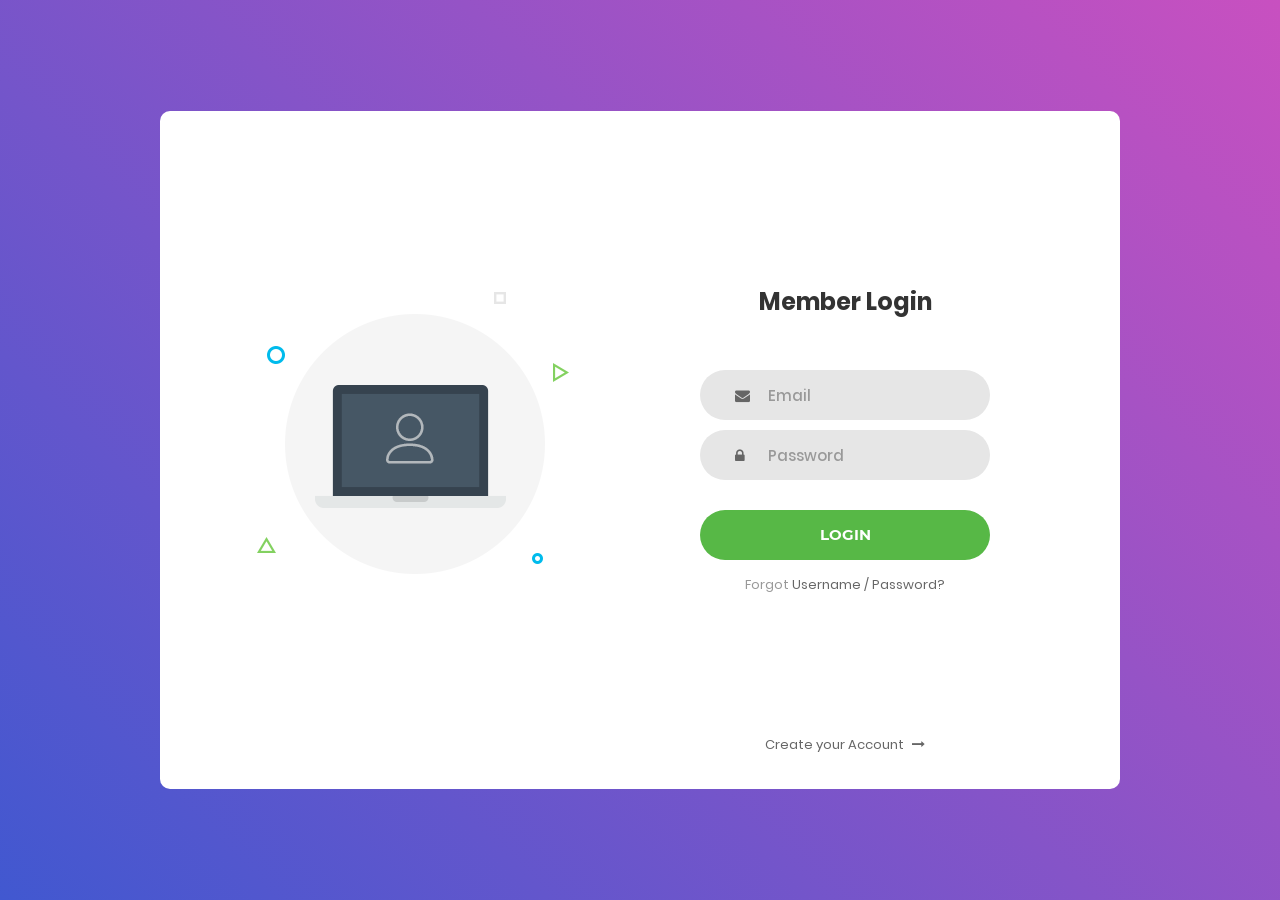
<file: Login_v1/index.html>
<!DOCTYPE html>
<html lang="en">
<head>
	<title>Login V1</title>
	<meta charset="UTF-8">
	<meta name="viewport" content="width=device-width, initial-scale=1">
<!--===============================================================================================-->	
	<link rel="icon" type="image/png" href="images/icons/favicon.ico"/>
<!--===============================================================================================-->
	<link rel="stylesheet" type="text/css" href="vendor/bootstrap/css/bootstrap.min.css">
<!--===============================================================================================-->
	<link rel="stylesheet" type="text/css" href="fonts/font-awesome-4.7.0/css/font-awesome.min.css">
<!--===============================================================================================-->
	<link rel="stylesheet" type="text/css" href="vendor/animate/animate.css">
<!--===============================================================================================-->	
	<link rel="stylesheet" type="text/css" href="vendor/css-hamburgers/hamburgers.min.css">
<!--===============================================================================================-->
	<link rel="stylesheet" type="text/css" href="vendor/select2/select2.min.css">
<!--===============================================================================================-->
	<link rel="stylesheet" type="text/css" href="css/util.css">
	<link rel="stylesheet" type="text/css" href="css/main.css">
<!--===============================================================================================-->
</head>
<body>
	
	<div class="limiter">
		<div class="container-login100">
			<div class="wrap-login100">
				<div class="login100-pic js-tilt" data-tilt>
					<img src="images/img-01.png" alt="IMG">
				</div>

				<form class="login100-form validate-form">
					<span class="login100-form-title">
						Member Login
					</span>

					<div class="wrap-input100 validate-input" data-validate = "Valid email is required: ex@abc.xyz">
						<input class="input100" type="text" name="email" placeholder="Email">
						<span class="focus-input100"></span>
						<span class="symbol-input100">
							<i class="fa fa-envelope" aria-hidden="true"></i>
						</span>
					</div>

					<div class="wrap-input100 validate-input" data-validate = "Password is required">
						<input class="input100" type="password" name="pass" placeholder="Password">
						<span class="focus-input100"></span>
						<span class="symbol-input100">
							<i class="fa fa-lock" aria-hidden="true"></i>
						</span>
					</div>
					
					<div class="container-login100-form-btn">
						<button class="login100-form-btn">
							Login
						</button>
					</div>

					<div class="text-center p-t-12">
						<span class="txt1">
							Forgot
						</span>
						<a class="txt2" href="#">
							Username / Password?
						</a>
					</div>

					<div class="text-center p-t-136">
						<a class="txt2" href="#">
							Create your Account
							<i class="fa fa-long-arrow-right m-l-5" aria-hidden="true"></i>
						</a>
					</div>
				</form>
			</div>
		</div>
	</div>
	
	

	
<!--===============================================================================================-->	
	<script src="vendor/jquery/jquery-3.2.1.min.js"></script>
<!--===============================================================================================-->
	<script src="vendor/bootstrap/js/popper.js"></script>
	<script src="vendor/bootstrap/js/bootstrap.min.js"></script>
<!--===============================================================================================-->
	<script src="vendor/select2/select2.min.js"></script>
<!--===============================================================================================-->
	<script src="vendor/tilt/tilt.jquery.min.js"></script>
	<script >
		$('.js-tilt').tilt({
			scale: 1.1
		})
	</script>
<!--===============================================================================================-->
	<script src="js/main.js"></script>

</body>
</html>
</file>
<file: Login_v1/css/util.css>
/*[ FONT SIZE ]
///////////////////////////////////////////////////////////
*/
.fs-1 {font-size: 1px;}
.fs-2 {font-size: 2px;}
.fs-3 {font-size: 3px;}
.fs-4 {font-size: 4px;}
.fs-5 {font-size: 5px;}
.fs-6 {font-size: 6px;}
.fs-7 {font-size: 7px;}
.fs-8 {font-size: 8px;}
.fs-9 {font-size: 9px;}
.fs-10 {font-size: 10px;}
.fs-11 {font-size: 11px;}
.fs-12 {font-size: 12px;}
.fs-13 {font-size: 13px;}
.fs-14 {font-size: 14px;}
.fs-15 {font-size: 15px;}
.fs-16 {font-size: 16px;}
.fs-17 {font-size: 17px;}
.fs-18 {font-size: 18px;}
.fs-19 {font-size: 19px;}
.fs-20 {font-size: 20px;}
.fs-21 {font-size: 21px;}
.fs-22 {font-size: 22px;}
.fs-23 {font-size: 23px;}
.fs-24 {font-size: 24px;}
.fs-25 {font-size: 25px;}
.fs-26 {font-size: 26px;}
.fs-27 {font-size: 27px;}
.fs-28 {font-size: 28px;}
.fs-29 {font-size: 29px;}
.fs-30 {font-size: 30px;}
.fs-31 {font-size: 31px;}
.fs-32 {font-size: 32px;}
.fs-33 {font-size: 33px;}
.fs-34 {font-size: 34px;}
.fs-35 {font-size: 35px;}
.fs-36 {font-size: 36px;}
.fs-37 {font-size: 37px;}
.fs-38 {font-size: 38px;}
.fs-39 {font-size: 39px;}
.fs-40 {font-size: 40px;}
.fs-41 {font-size: 41px;}
.fs-42 {font-size: 42px;}
.fs-43 {font-size: 43px;}
.fs-44 {font-size: 44px;}
.fs-45 {font-size: 45px;}
.fs-46 {font-size: 46px;}
.fs-47 {font-size: 47px;}
.fs-48 {font-size: 48px;}
.fs-49 {font-size: 49px;}
.fs-50 {font-size: 50px;}
.fs-51 {font-size: 51px;}
.fs-52 {font-size: 52px;}
.fs-53 {font-size: 53px;}
.fs-54 {font-size: 54px;}
.fs-55 {font-size: 55px;}
.fs-56 {font-size: 56px;}
.fs-57 {font-size: 57px;}
.fs-58 {font-size: 58px;}
.fs-59 {font-size: 59px;}
.fs-60 {font-size: 60px;}
.fs-61 {font-size: 61px;}
.fs-62 {font-size: 62px;}
.fs-63 {font-size: 63px;}
.fs-64 {font-size: 64px;}
.fs-65 {font-size: 65px;}
.fs-66 {font-size: 66px;}
.fs-67 {font-size: 67px;}
.fs-68 {font-size: 68px;}
.fs-69 {font-size: 69px;}
.fs-70 {font-size: 70px;}
.fs-71 {font-size: 71px;}
.fs-72 {font-size: 72px;}
.fs-73 {font-size: 73px;}
.fs-74 {font-size: 74px;}
.fs-75 {font-size: 75px;}
.fs-76 {font-size: 76px;}
.fs-77 {font-size: 77px;}
.fs-78 {font-size: 78px;}
.fs-79 {font-size: 79px;}
.fs-80 {font-size: 80px;}
.fs-81 {font-size: 81px;}
.fs-82 {font-size: 82px;}
.fs-83 {font-size: 83px;}
.fs-84 {font-size: 84px;}
.fs-85 {font-size: 85px;}
.fs-86 {font-size: 86px;}
.fs-87 {font-size: 87px;}
.fs-88 {font-size: 88px;}
.fs-89 {font-size: 89px;}
.fs-90 {font-size: 90px;}
.fs-91 {font-size: 91px;}
.fs-92 {font-size: 92px;}
.fs-93 {font-size: 93px;}
.fs-94 {font-size: 94px;}
.fs-95 {font-size: 95px;}
.fs-96 {font-size: 96px;}
.fs-97 {font-size: 97px;}
.fs-98 {font-size: 98px;}
.fs-99 {font-size: 99px;}
.fs-100 {font-size: 100px;}
.fs-101 {font-size: 101px;}
.fs-102 {font-size: 102px;}
.fs-103 {font-size: 103px;}
.fs-104 {font-size: 104px;}
.fs-105 {font-size: 105px;}
.fs-106 {font-size: 106px;}
.fs-107 {font-size: 107px;}
.fs-108 {font-size: 108px;}
.fs-109 {font-size: 109px;}
.fs-110 {font-size: 110px;}
.fs-111 {font-size: 111px;}
.fs-112 {font-size: 112px;}
.fs-113 {font-size: 113px;}
.fs-114 {font-size: 114px;}
.fs-115 {font-size: 115px;}
.fs-116 {font-size: 116px;}
.fs-117 {font-size: 117px;}
.fs-118 {font-size: 118px;}
.fs-119 {font-size: 119px;}
.fs-120 {font-size: 120px;}
.fs-121 {font-size: 121px;}
.fs-122 {font-size: 122px;}
.fs-123 {font-size: 123px;}
.fs-124 {font-size: 124px;}
.fs-125 {font-size: 125px;}
.fs-126 {font-size: 126px;}
.fs-127 {font-size: 127px;}
.fs-128 {font-size: 128px;}
.fs-129 {font-size: 129px;}
.fs-130 {font-size: 130px;}
.fs-131 {font-size: 131px;}
.fs-132 {font-size: 132px;}
.fs-133 {font-size: 133px;}
.fs-134 {font-size: 134px;}
.fs-135 {font-size: 135px;}
.fs-136 {font-size: 136px;}
.fs-137 {font-size: 137px;}
.fs-138 {font-size: 138px;}
.fs-139 {font-size: 139px;}
.fs-140 {font-size: 140px;}
.fs-141 {font-size: 141px;}
.fs-142 {font-size: 142px;}
.fs-143 {font-size: 143px;}
.fs-144 {font-size: 144px;}
.fs-145 {font-size: 145px;}
.fs-146 {font-size: 146px;}
.fs-147 {font-size: 147px;}
.fs-148 {font-size: 148px;}
.fs-149 {font-size: 149px;}
.fs-150 {font-size: 150px;}
.fs-151 {font-size: 151px;}
.fs-152 {font-size: 152px;}
.fs-153 {font-size: 153px;}
.fs-154 {font-size: 154px;}
.fs-155 {font-size: 155px;}
.fs-156 {font-size: 156px;}
.fs-157 {font-size: 157px;}
.fs-158 {font-size: 158px;}
.fs-159 {font-size: 159px;}
.fs-160 {font-size: 160px;}
.fs-161 {font-size: 161px;}
.fs-162 {font-size: 162px;}
.fs-163 {font-size: 163px;}
.fs-164 {font-size: 164px;}
.fs-165 {font-size: 165px;}
.fs-166 {font-size: 166px;}
.fs-167 {font-size: 167px;}
.fs-168 {font-size: 168px;}
.fs-169 {font-size: 169px;}
.fs-170 {font-size: 170px;}
.fs-171 {font-size: 171px;}
.fs-172 {font-size: 172px;}
.fs-173 {font-size: 173px;}
.fs-174 {font-size: 174px;}
.fs-175 {font-size: 175px;}
.fs-176 {font-size: 176px;}
.fs-177 {font-size: 177px;}
.fs-178 {font-size: 178px;}
.fs-179 {font-size: 179px;}
.fs-180 {font-size: 180px;}
.fs-181 {font-size: 181px;}
.fs-182 {font-size: 182px;}
.fs-183 {font-size: 183px;}
.fs-184 {font-size: 184px;}
.fs-185 {font-size: 185px;}
.fs-186 {font-size: 186px;}
.fs-187 {font-size: 187px;}
.fs-188 {font-size: 188px;}
.fs-189 {font-size: 189px;}
.fs-190 {font-size: 190px;}
.fs-191 {font-size: 191px;}
.fs-192 {font-size: 192px;}
.fs-193 {font-size: 193px;}
.fs-194 {font-size: 194px;}
.fs-195 {font-size: 195px;}
.fs-196 {font-size: 196px;}
.fs-197 {font-size: 197px;}
.fs-198 {font-size: 198px;}
.fs-199 {font-size: 199px;}
.fs-200 {font-size: 200px;}

/*[ PADDING ]
///////////////////////////////////////////////////////////
*/
.p-t-0 {padding-top: 0px;}
.p-t-1 {padding-top: 1px;}
.p-t-2 {padding-top: 2px;}
.p-t-3 {padding-top: 3px;}
.p-t-4 {padding-top: 4px;}
.p-t-5 {padding-top: 5px;}
.p-t-6 {padding-top: 6px;}
.p-t-7 {padding-top: 7px;}
.p-t-8 {padding-top: 8px;}
.p-t-9 {padding-top: 9px;}
.p-t-10 {padding-top: 10px;}
.p-t-11 {padding-top: 11px;}
.p-t-12 {padding-top: 12px;}
.p-t-13 {padding-top: 13px;}
.p-t-14 {padding-top: 14px;}
.p-t-15 {padding-top: 15px;}
.p-t-16 {padding-top: 16px;}
.p-t-17 {padding-top: 17px;}
.p-t-18 {padding-top: 18px;}
.p-t-19 {padding-top: 19px;}
.p-t-20 {padding-top: 20px;}
.p-t-21 {padding-top: 21px;}
.p-t-22 {padding-top: 22px;}
.p-t-23 {padding-top: 23px;}
.p-t-24 {padding-top: 24px;}
.p-t-25 {padding-top: 25px;}
.p-t-26 {padding-top: 26px;}
.p-t-27 {padding-top: 27px;}
.p-t-28 {padding-top: 28px;}
.p-t-29 {padding-top: 29px;}
.p-t-30 {padding-top: 30px;}
.p-t-31 {padding-top: 31px;}
.p-t-32 {padding-top: 32px;}
.p-t-33 {padding-top: 33px;}
.p-t-34 {padding-top: 34px;}
.p-t-35 {padding-top: 35px;}
.p-t-36 {padding-top: 36px;}
.p-t-37 {padding-top: 37px;}
.p-t-38 {padding-top: 38px;}
.p-t-39 {padding-top: 39px;}
.p-t-40 {padding-top: 40px;}
.p-t-41 {padding-top: 41px;}
.p-t-42 {padding-top: 42px;}
.p-t-43 {padding-top: 43px;}
.p-t-44 {padding-top: 44px;}
.p-t-45 {padding-top: 45px;}
.p-t-46 {padding-top: 46px;}
.p-t-47 {padding-top: 47px;}
.p-t-48 {padding-top: 48px;}
.p-t-49 {padding-top: 49px;}
.p-t-50 {padding-top: 50px;}
.p-t-51 {padding-top: 51px;}
.p-t-52 {padding-top: 52px;}
.p-t-53 {padding-top: 53px;}
.p-t-54 {padding-top: 54px;}
.p-t-55 {padding-top: 55px;}
.p-t-56 {padding-top: 56px;}
.p-t-57 {padding-top: 57px;}
.p-t-58 {padding-top: 58px;}
.p-t-59 {padding-top: 59px;}
.p-t-60 {padding-top: 60px;}
.p-t-61 {padding-top: 61px;}
.p-t-62 {padding-top: 62px;}
.p-t-63 {padding-top: 63px;}
.p-t-64 {padding-top: 64px;}
.p-t-65 {padding-top: 65px;}
.p-t-66 {padding-top: 66px;}
.p-t-67 {padding-top: 67px;}
.p-t-68 {padding-top: 68px;}
.p-t-69 {padding-top: 69px;}
.p-t-70 {padding-top: 70px;}
.p-t-71 {padding-top: 71px;}
.p-t-72 {padding-top: 72px;}
.p-t-73 {padding-top: 73px;}
.p-t-74 {padding-top: 74px;}
.p-t-75 {padding-top: 75px;}
.p-t-76 {padding-top: 76px;}
.p-t-77 {padding-top: 77px;}
.p-t-78 {padding-top: 78px;}
.p-t-79 {padding-top: 79px;}
.p-t-80 {padding-top: 80px;}
.p-t-81 {padding-top: 81px;}
.p-t-82 {padding-top: 82px;}
.p-t-83 {padding-top: 83px;}
.p-t-84 {padding-top: 84px;}
.p-t-85 {padding-top: 85px;}
.p-t-86 {padding-top: 86px;}
.p-t-87 {padding-top: 87px;}
.p-t-88 {padding-top: 88px;}
.p-t-89 {padding-top: 89px;}
.p-t-90 {padding-top: 90px;}
.p-t-91 {padding-top: 91px;}
.p-t-92 {padding-top: 92px;}
.p-t-93 {padding-top: 93px;}
.p-t-94 {padding-top: 94px;}
.p-t-95 {padding-top: 95px;}
.p-t-96 {padding-top: 96px;}
.p-t-97 {padding-top: 97px;}
.p-t-98 {padding-top: 98px;}
.p-t-99 {padding-top: 99px;}
.p-t-100 {padding-top: 100px;}
.p-t-101 {padding-top: 101px;}
.p-t-102 {padding-top: 102px;}
.p-t-103 {padding-top: 103px;}
.p-t-104 {padding-top: 104px;}
.p-t-105 {padding-top: 105px;}
.p-t-106 {padding-top: 106px;}
.p-t-107 {padding-top: 107px;}
.p-t-108 {padding-top: 108px;}
.p-t-109 {padding-top: 109px;}
.p-t-110 {padding-top: 110px;}
.p-t-111 {padding-top: 111px;}
.p-t-112 {padding-top: 112px;}
.p-t-113 {padding-top: 113px;}
.p-t-114 {padding-top: 114px;}
.p-t-115 {padding-top: 115px;}
.p-t-116 {padding-top: 116px;}
.p-t-117 {padding-top: 117px;}
.p-t-118 {padding-top: 118px;}
.p-t-119 {padding-top: 119px;}
.p-t-120 {padding-top: 120px;}
.p-t-121 {padding-top: 121px;}
.p-t-122 {padding-top: 122px;}
.p-t-123 {padding-top: 123px;}
.p-t-124 {padding-top: 124px;}
.p-t-125 {padding-top: 125px;}
.p-t-126 {padding-top: 126px;}
.p-t-127 {padding-top: 127px;}
.p-t-128 {padding-top: 128px;}
.p-t-129 {padding-top: 129px;}
.p-t-130 {padding-top: 130px;}
.p-t-131 {padding-top: 131px;}
.p-t-132 {padding-top: 132px;}
.p-t-133 {padding-top: 133px;}
.p-t-134 {padding-top: 134px;}
.p-t-135 {padding-top: 135px;}
.p-t-136 {padding-top: 136px;}
.p-t-137 {padding-top: 137px;}
.p-t-138 {padding-top: 138px;}
.p-t-139 {padding-top: 139px;}
.p-t-140 {padding-top: 140px;}
.p-t-141 {padding-top: 141px;}
.p-t-142 {padding-top: 142px;}
.p-t-143 {padding-top: 143px;}
.p-t-144 {padding-top: 144px;}
.p-t-145 {padding-top: 145px;}
.p-t-146 {padding-top: 146px;}
.p-t-147 {padding-top: 147px;}
.p-t-148 {padding-top: 148px;}
.p-t-149 {padding-top: 149px;}
.p-t-150 {padding-top: 150px;}
.p-t-151 {padding-top: 151px;}
.p-t-152 {padding-top: 152px;}
.p-t-153 {padding-top: 153px;}
.p-t-154 {padding-top: 154px;}
.p-t-155 {padding-top: 155px;}
.p-t-156 {padding-top: 156px;}
.p-t-157 {padding-top: 157px;}
.p-t-158 {padding-top: 158px;}
.p-t-159 {padding-top: 159px;}
.p-t-160 {padding-top: 160px;}
.p-t-161 {padding-top: 161px;}
.p-t-162 {padding-top: 162px;}
.p-t-163 {padding-top: 163px;}
.p-t-164 {padding-top: 164px;}
.p-t-165 {padding-top: 165px;}
.p-t-166 {padding-top: 166px;}
.p-t-167 {padding-top: 167px;}
.p-t-168 {padding-top: 168px;}
.p-t-169 {padding-top: 169px;}
.p-t-170 {padding-top: 170px;}
.p-t-171 {padding-top: 171px;}
.p-t-172 {padding-top: 172px;}
.p-t-173 {padding-top: 173px;}
.p-t-174 {padding-top: 174px;}
.p-t-175 {padding-top: 175px;}
.p-t-176 {padding-top: 176px;}
.p-t-177 {padding-top: 177px;}
.p-t-178 {padding-top: 178px;}
.p-t-179 {padding-top: 179px;}
.p-t-180 {padding-top: 180px;}
.p-t-181 {padding-top: 181px;}
.p-t-182 {padding-top: 182px;}
.p-t-183 {padding-top: 183px;}
.p-t-184 {padding-top: 184px;}
.p-t-185 {padding-top: 185px;}
.p-t-186 {padding-top: 186px;}
.p-t-187 {padding-top: 187px;}
.p-t-188 {padding-top: 188px;}
.p-t-189 {padding-top: 189px;}
.p-t-190 {padding-top: 190px;}
.p-t-191 {padding-top: 191px;}
.p-t-192 {padding-top: 192px;}
.p-t-193 {padding-top: 193px;}
.p-t-194 {padding-top: 194px;}
.p-t-195 {padding-top: 195px;}
.p-t-196 {padding-top: 196px;}
.p-t-197 {padding-top: 197px;}
.p-t-198 {padding-top: 198px;}
.p-t-199 {padding-top: 199px;}
.p-t-200 {padding-top: 200px;}
.p-t-201 {padding-top: 201px;}
.p-t-202 {padding-top: 202px;}
.p-t-203 {padding-top: 203px;}
.p-t-204 {padding-top: 204px;}
.p-t-205 {padding-top: 205px;}
.p-t-206 {padding-top: 206px;}
.p-t-207 {padding-top: 207px;}
.p-t-208 {padding-top: 208px;}
.p-t-209 {padding-top: 209px;}
.p-t-210 {padding-top: 210px;}
.p-t-211 {padding-top: 211px;}
.p-t-212 {padding-top: 212px;}
.p-t-213 {padding-top: 213px;}
.p-t-214 {padding-top: 214px;}
.p-t-215 {padding-top: 215px;}
.p-t-216 {padding-top: 216px;}
.p-t-217 {padding-top: 217px;}
.p-t-218 {padding-top: 218px;}
.p-t-219 {padding-top: 219px;}
.p-t-220 {padding-top: 220px;}
.p-t-221 {padding-top: 221px;}
.p-t-222 {padding-top: 222px;}
.p-t-223 {padding-top: 223px;}
.p-t-224 {padding-top: 224px;}
.p-t-225 {padding-top: 225px;}
.p-t-226 {padding-top: 226px;}
.p-t-227 {padding-top: 227px;}
.p-t-228 {padding-top: 228px;}
.p-t-229 {padding-top: 229px;}
.p-t-230 {padding-top: 230px;}
.p-t-231 {padding-top: 231px;}
.p-t-232 {padding-top: 232px;}
.p-t-233 {padding-top: 233px;}
.p-t-234 {padding-top: 234px;}
.p-t-235 {padding-top: 235px;}
.p-t-236 {padding-top: 236px;}
.p-t-237 {padding-top: 237px;}
.p-t-238 {padding-top: 238px;}
.p-t-239 {padding-top: 239px;}
.p-t-240 {padding-top: 240px;}
.p-t-241 {padding-top: 241px;}
.p-t-242 {padding-top: 242px;}
.p-t-243 {padding-top: 243px;}
.p-t-244 {padding-top: 244px;}
.p-t-245 {padding-top: 245px;}
.p-t-246 {padding-top: 246px;}
.p-t-247 {padding-top: 247px;}
.p-t-248 {padding-top: 248px;}
.p-t-249 {padding-top: 249px;}
.p-t-250 {padding-top: 250px;}
.p-b-0 {padding-bottom: 0px;}
.p-b-1 {padding-bottom: 1px;}
.p-b-2 {padding-bottom: 2px;}
.p-b-3 {padding-bottom: 3px;}
.p-b-4 {padding-bottom: 4px;}
.p-b-5 {padding-bottom: 5px;}
.p-b-6 {padding-bottom: 6px;}
.p-b-7 {padding-bottom: 7px;}
.p-b-8 {padding-bottom: 8px;}
.p-b-9 {padding-bottom: 9px;}
.p-b-10 {padding-bottom: 10px;}
.p-b-11 {padding-bottom: 11px;}
.p-b-12 {padding-bottom: 12px;}
.p-b-13 {padding-bottom: 13px;}
.p-b-14 {padding-bottom: 14px;}
.p-b-15 {padding-bottom: 15px;}
.p-b-16 {padding-bottom: 16px;}
.p-b-17 {padding-bottom: 17px;}
.p-b-18 {padding-bottom: 18px;}
.p-b-19 {padding-bottom: 19px;}
.p-b-20 {padding-bottom: 20px;}
.p-b-21 {padding-bottom: 21px;}
.p-b-22 {padding-bottom: 22px;}
.p-b-23 {padding-bottom: 23px;}
.p-b-24 {padding-bottom: 24px;}
.p-b-25 {padding-bottom: 25px;}
.p-b-26 {padding-bottom: 26px;}
.p-b-27 {padding-bottom: 27px;}
.p-b-28 {padding-bottom: 28px;}
.p-b-29 {padding-bottom: 29px;}
.p-b-30 {padding-bottom: 30px;}
.p-b-31 {padding-bottom: 31px;}
.p-b-32 {padding-bottom: 32px;}
.p-b-33 {padding-bottom: 33px;}
.p-b-34 {padding-bottom: 34px;}
.p-b-35 {padding-bottom: 35px;}
.p-b-36 {padding-bottom: 36px;}
.p-b-37 {padding-bottom: 37px;}
.p-b-38 {padding-bottom: 38px;}
.p-b-39 {padding-bottom: 39px;}
.p-b-40 {padding-bottom: 40px;}
.p-b-41 {padding-bottom: 41px;}
.p-b-42 {padding-bottom: 42px;}
.p-b-43 {padding-bottom: 43px;}
.p-b-44 {padding-bottom: 44px;}
.p-b-45 {padding-bottom: 45px;}
.p-b-46 {padding-bottom: 46px;}
.p-b-47 {padding-bottom: 47px;}
.p-b-48 {padding-bottom: 48px;}
.p-b-49 {padding-bottom: 49px;}
.p-b-50 {padding-bottom: 50px;}
.p-b-51 {padding-bottom: 51px;}
.p-b-52 {padding-bottom: 52px;}
.p-b-53 {padding-bottom: 53px;}
.p-b-54 {padding-bottom: 54px;}
.p-b-55 {padding-bottom: 55px;}
.p-b-56 {padding-bottom: 56px;}
.p-b-57 {padding-bottom: 57px;}
.p-b-58 {padding-bottom: 58px;}
.p-b-59 {padding-bottom: 59px;}
.p-b-60 {padding-bottom: 60px;}
.p-b-61 {padding-bottom: 61px;}
.p-b-62 {padding-bottom: 62px;}
.p-b-63 {padding-bottom: 63px;}
.p-b-64 {padding-bottom: 64px;}
.p-b-65 {padding-bottom: 65px;}
.p-b-66 {padding-bottom: 66px;}
.p-b-67 {padding-bottom: 67px;}
.p-b-68 {padding-bottom: 68px;}
.p-b-69 {padding-bottom: 69px;}
.p-b-70 {padding-bottom: 70px;}
.p-b-71 {padding-bottom: 71px;}
.p-b-72 {padding-bottom: 72px;}
.p-b-73 {padding-bottom: 73px;}
.p-b-74 {padding-bottom: 74px;}
.p-b-75 {padding-bottom: 75px;}
.p-b-76 {padding-bottom: 76px;}
.p-b-77 {padding-bottom: 77px;}
.p-b-78 {padding-bottom: 78px;}
.p-b-79 {padding-bottom: 79px;}
.p-b-80 {padding-bottom: 80px;}
.p-b-81 {padding-bottom: 81px;}
.p-b-82 {padding-bottom: 82px;}
.p-b-83 {padding-bottom: 83px;}
.p-b-84 {padding-bottom: 84px;}
.p-b-85 {padding-bottom: 85px;}
.p-b-86 {padding-bottom: 86px;}
.p-b-87 {padding-bottom: 87px;}
.p-b-88 {padding-bottom: 88px;}
.p-b-89 {padding-bottom: 89px;}
.p-b-90 {padding-bottom: 90px;}
.p-b-91 {padding-bottom: 91px;}
.p-b-92 {padding-bottom: 92px;}
.p-b-93 {padding-bottom: 93px;}
.p-b-94 {padding-bottom: 94px;}
.p-b-95 {padding-bottom: 95px;}
.p-b-96 {padding-bottom: 96px;}
.p-b-97 {padding-bottom: 97px;}
.p-b-98 {padding-bottom: 98px;}
.p-b-99 {padding-bottom: 99px;}
.p-b-100 {padding-bottom: 100px;}
.p-b-101 {padding-bottom: 101px;}
.p-b-102 {padding-bottom: 102px;}
.p-b-103 {padding-bottom: 103px;}
.p-b-104 {padding-bottom: 104px;}
.p-b-105 {padding-bottom: 105px;}
.p-b-106 {padding-bottom: 106px;}
.p-b-107 {padding-bottom: 107px;}
.p-b-108 {padding-bottom: 108px;}
.p-b-109 {padding-bottom: 109px;}
.p-b-110 {padding-bottom: 110px;}
.p-b-111 {padding-bottom: 111px;}
.p-b-112 {padding-bottom: 112px;}
.p-b-113 {padding-bottom: 113px;}
.p-b-114 {padding-bottom: 114px;}
.p-b-115 {padding-bottom: 115px;}
.p-b-116 {padding-bottom: 116px;}
.p-b-117 {padding-bottom: 117px;}
.p-b-118 {padding-bottom: 118px;}
.p-b-119 {padding-bottom: 119px;}
.p-b-120 {padding-bottom: 120px;}
.p-b-121 {padding-bottom: 121px;}
.p-b-122 {padding-bottom: 122px;}
.p-b-123 {padding-bottom: 123px;}
.p-b-124 {padding-bottom: 124px;}
.p-b-125 {padding-bottom: 125px;}
.p-b-126 {padding-bottom: 126px;}
.p-b-127 {padding-bottom: 127px;}
.p-b-128 {padding-bottom: 128px;}
.p-b-129 {padding-bottom: 129px;}
.p-b-130 {padding-bottom: 130px;}
.p-b-131 {padding-bottom: 131px;}
.p-b-132 {padding-bottom: 132px;}
.p-b-133 {padding-bottom: 133px;}
.p-b-134 {padding-bottom: 134px;}
.p-b-135 {padding-bottom: 135px;}
.p-b-136 {padding-bottom: 136px;}
.p-b-137 {padding-bottom: 137px;}
.p-b-138 {padding-bottom: 138px;}
.p-b-139 {padding-bottom: 139px;}
.p-b-140 {padding-bottom: 140px;}
.p-b-141 {padding-bottom: 141px;}
.p-b-142 {padding-bottom: 142px;}
.p-b-143 {padding-bottom: 143px;}
.p-b-144 {padding-bottom: 144px;}
.p-b-145 {padding-bottom: 145px;}
.p-b-146 {padding-bottom: 146px;}
.p-b-147 {padding-bottom: 147px;}
.p-b-148 {padding-bottom: 148px;}
.p-b-149 {padding-bottom: 149px;}
.p-b-150 {padding-bottom: 150px;}
.p-b-151 {padding-bottom: 151px;}
.p-b-152 {padding-bottom: 152px;}
.p-b-153 {padding-bottom: 153px;}
.p-b-154 {padding-bottom: 154px;}
.p-b-155 {padding-bottom: 155px;}
.p-b-156 {padding-bottom: 156px;}
.p-b-157 {padding-bottom: 157px;}
.p-b-158 {padding-bottom: 158px;}
.p-b-159 {padding-bottom: 159px;}
.p-b-160 {padding-bottom: 160px;}
.p-b-161 {padding-bottom: 161px;}
.p-b-162 {padding-bottom: 162px;}
.p-b-163 {padding-bottom: 163px;}
.p-b-164 {padding-bottom: 164px;}
.p-b-165 {padding-bottom: 165px;}
.p-b-166 {padding-bottom: 166px;}
.p-b-167 {padding-bottom: 167px;}
.p-b-168 {padding-bottom: 168px;}
.p-b-169 {padding-bottom: 169px;}
.p-b-170 {padding-bottom: 170px;}
.p-b-171 {padding-bottom: 171px;}
.p-b-172 {padding-bottom: 172px;}
.p-b-173 {padding-bottom: 173px;}
.p-b-174 {padding-bottom: 174px;}
.p-b-175 {padding-bottom: 175px;}
.p-b-176 {padding-bottom: 176px;}
.p-b-177 {padding-bottom: 177px;}
.p-b-178 {padding-bottom: 178px;}
.p-b-179 {padding-bottom: 179px;}
.p-b-180 {padding-bottom: 180px;}
.p-b-181 {padding-bottom: 181px;}
.p-b-182 {padding-bottom: 182px;}
.p-b-183 {padding-bottom: 183px;}
.p-b-184 {padding-bottom: 184px;}
.p-b-185 {padding-bottom: 185px;}
.p-b-186 {padding-bottom: 186px;}
.p-b-187 {padding-bottom: 187px;}
.p-b-188 {padding-bottom: 188px;}
.p-b-189 {padding-bottom: 189px;}
.p-b-190 {padding-bottom: 190px;}
.p-b-191 {padding-bottom: 191px;}
.p-b-192 {padding-bottom: 192px;}
.p-b-193 {padding-bottom: 193px;}
.p-b-194 {padding-bottom: 194px;}
.p-b-195 {padding-bottom: 195px;}
.p-b-196 {padding-bottom: 196px;}
.p-b-197 {padding-bottom: 197px;}
.p-b-198 {padding-bottom: 198px;}
.p-b-199 {padding-bottom: 199px;}
.p-b-200 {padding-bottom: 200px;}
.p-b-201 {padding-bottom: 201px;}
.p-b-202 {padding-bottom: 202px;}
.p-b-203 {padding-bottom: 203px;}
.p-b-204 {padding-bottom: 204px;}
.p-b-205 {padding-bottom: 205px;}
.p-b-206 {padding-bottom: 206px;}
.p-b-207 {padding-bottom: 207px;}
.p-b-208 {padding-bottom: 208px;}
.p-b-209 {padding-bottom: 209px;}
.p-b-210 {padding-bottom: 210px;}
.p-b-211 {padding-bottom: 211px;}
.p-b-212 {padding-bottom: 212px;}
.p-b-213 {padding-bottom: 213px;}
.p-b-214 {padding-bottom: 214px;}
.p-b-215 {padding-bottom: 215px;}
.p-b-216 {padding-bottom: 216px;}
.p-b-217 {padding-bottom: 217px;}
.p-b-218 {padding-bottom: 218px;}
.p-b-219 {padding-bottom: 219px;}
.p-b-220 {padding-bottom: 220px;}
.p-b-221 {padding-bottom: 221px;}
.p-b-222 {padding-bottom: 222px;}
.p-b-223 {padding-bottom: 223px;}
.p-b-224 {padding-bottom: 224px;}
.p-b-225 {padding-bottom: 225px;}
.p-b-226 {padding-bottom: 226px;}
.p-b-227 {padding-bottom: 227px;}
.p-b-228 {padding-bottom: 228px;}
.p-b-229 {padding-bottom: 229px;}
.p-b-230 {padding-bottom: 230px;}
.p-b-231 {padding-bottom: 231px;}
.p-b-232 {padding-bottom: 232px;}
.p-b-233 {padding-bottom: 233px;}
.p-b-234 {padding-bottom: 234px;}
.p-b-235 {padding-bottom: 235px;}
.p-b-236 {padding-bottom: 236px;}
.p-b-237 {padding-bottom: 237px;}
.p-b-238 {padding-bottom: 238px;}
.p-b-239 {padding-bottom: 239px;}
.p-b-240 {padding-bottom: 240px;}
.p-b-241 {padding-bottom: 241px;}
.p-b-242 {padding-bottom: 242px;}
.p-b-243 {padding-bottom: 243px;}
.p-b-244 {padding-bottom: 244px;}
.p-b-245 {padding-bottom: 245px;}
.p-b-246 {padding-bottom: 246px;}
.p-b-247 {padding-bottom: 247px;}
.p-b-248 {padding-bottom: 248px;}
.p-b-249 {padding-bottom: 249px;}
.p-b-250 {padding-bottom: 250px;}
.p-l-0 {padding-left: 0px;}
.p-l-1 {padding-left: 1px;}
.p-l-2 {padding-left: 2px;}
.p-l-3 {padding-left: 3px;}
.p-l-4 {padding-left: 4px;}
.p-l-5 {padding-left: 5px;}
.p-l-6 {padding-left: 6px;}
.p-l-7 {padding-left: 7px;}
.p-l-8 {padding-left: 8px;}
.p-l-9 {padding-left: 9px;}
.p-l-10 {padding-left: 10px;}
.p-l-11 {padding-left: 11px;}
.p-l-12 {padding-left: 12px;}
.p-l-13 {padding-left: 13px;}
.p-l-14 {padding-left: 14px;}
.p-l-15 {padding-left: 15px;}
.p-l-16 {padding-left: 16px;}
.p-l-17 {padding-left: 17px;}
.p-l-18 {padding-left: 18px;}
.p-l-19 {padding-left: 19px;}
.p-l-20 {padding-left: 20px;}
.p-l-21 {padding-left: 21px;}
.p-l-22 {padding-left: 22px;}
.p-l-23 {padding-left: 23px;}
.p-l-24 {padding-left: 24px;}
.p-l-25 {padding-left: 25px;}
.p-l-26 {padding-left: 26px;}
.p-l-27 {padding-left: 27px;}
.p-l-28 {padding-left: 28px;}
.p-l-29 {padding-left: 29px;}
.p-l-30 {padding-left: 30px;}
.p-l-31 {padding-left: 31px;}
.p-l-32 {padding-left: 32px;}
.p-l-33 {padding-left: 33px;}
.p-l-34 {padding-left: 34px;}
.p-l-35 {padding-left: 35px;}
.p-l-36 {padding-left: 36px;}
.p-l-37 {padding-left: 37px;}
.p-l-38 {padding-left: 38px;}
.p-l-39 {padding-left: 39px;}
.p-l-40 {padding-left: 40px;}
.p-l-41 {padding-left: 41px;}
.p-l-42 {padding-left: 42px;}
.p-l-43 {padding-left: 43px;}
.p-l-44 {padding-left: 44px;}
.p-l-45 {padding-left: 45px;}
.p-l-46 {padding-left: 46px;}
.p-l-47 {padding-left: 47px;}
.p-l-48 {padding-left: 48px;}
.p-l-49 {padding-left: 49px;}
.p-l-50 {padding-left: 50px;}
.p-l-51 {padding-left: 51px;}
.p-l-52 {padding-left: 52px;}
.p-l-53 {padding-left: 53px;}
.p-l-54 {padding-left: 54px;}
.p-l-55 {padding-left: 55px;}
.p-l-56 {padding-left: 56px;}
.p-l-57 {padding-left: 57px;}
.p-l-58 {padding-left: 58px;}
.p-l-59 {padding-left: 59px;}
.p-l-60 {padding-left: 60px;}
.p-l-61 {padding-left: 61px;}
.p-l-62 {padding-left: 62px;}
.p-l-63 {padding-left: 63px;}
.p-l-64 {padding-left: 64px;}
.p-l-65 {padding-left: 65px;}
.p-l-66 {padding-left: 66px;}
.p-l-67 {padding-left: 67px;}
.p-l-68 {padding-left: 68px;}
.p-l-69 {padding-left: 69px;}
.p-l-70 {padding-left: 70px;}
.p-l-71 {padding-left: 71px;}
.p-l-72 {padding-left: 72px;}
.p-l-73 {padding-left: 73px;}
.p-l-74 {padding-left: 74px;}
.p-l-75 {padding-left: 75px;}
.p-l-76 {padding-left: 76px;}
.p-l-77 {padding-left: 77px;}
.p-l-78 {padding-left: 78px;}
.p-l-79 {padding-left: 79px;}
.p-l-80 {padding-left: 80px;}
.p-l-81 {padding-left: 81px;}
.p-l-82 {padding-left: 82px;}
.p-l-83 {padding-left: 83px;}
.p-l-84 {padding-left: 84px;}
.p-l-85 {padding-left: 85px;}
.p-l-86 {padding-left: 86px;}
.p-l-87 {padding-left: 87px;}
.p-l-88 {padding-left: 88px;}
.p-l-89 {padding-left: 89px;}
.p-l-90 {padding-left: 90px;}
.p-l-91 {padding-left: 91px;}
.p-l-92 {padding-left: 92px;}
.p-l-93 {padding-left: 93px;}
.p-l-94 {padding-left: 94px;}
.p-l-95 {padding-left: 95px;}
.p-l-96 {padding-left: 96px;}
.p-l-97 {padding-left: 97px;}
.p-l-98 {padding-left: 98px;}
.p-l-99 {padding-left: 99px;}
.p-l-100 {padding-left: 100px;}
.p-l-101 {padding-left: 101px;}
.p-l-102 {padding-left: 102px;}
.p-l-103 {padding-left: 103px;}
.p-l-104 {padding-left: 104px;}
.p-l-105 {padding-left: 105px;}
.p-l-106 {padding-left: 106px;}
.p-l-107 {padding-left: 107px;}
.p-l-108 {padding-left: 108px;}
.p-l-109 {padding-left: 109px;}
.p-l-110 {padding-left: 110px;}
.p-l-111 {padding-left: 111px;}
.p-l-112 {padding-left: 112px;}
.p-l-113 {padding-left: 113px;}
.p-l-114 {padding-left: 114px;}
.p-l-115 {padding-left: 115px;}
.p-l-116 {padding-left: 116px;}
.p-l-117 {padding-left: 117px;}
.p-l-118 {padding-left: 118px;}
.p-l-119 {padding-left: 119px;}
.p-l-120 {padding-left: 120px;}
.p-l-121 {padding-left: 121px;}
.p-l-122 {padding-left: 122px;}
.p-l-123 {padding-left: 123px;}
.p-l-124 {padding-left: 124px;}
.p-l-125 {padding-left: 125px;}
.p-l-126 {padding-left: 126px;}
.p-l-127 {padding-left: 127px;}
.p-l-128 {padding-left: 128px;}
.p-l-129 {padding-left: 129px;}
.p-l-130 {padding-left: 130px;}
.p-l-131 {padding-left: 131px;}
.p-l-132 {padding-left: 132px;}
.p-l-133 {padding-left: 133px;}
.p-l-134 {padding-left: 134px;}
.p-l-135 {padding-left: 135px;}
.p-l-136 {padding-left: 136px;}
.p-l-137 {padding-left: 137px;}
.p-l-138 {padding-left: 138px;}
.p-l-139 {padding-left: 139px;}
.p-l-140 {padding-left: 140px;}
.p-l-141 {padding-left: 141px;}
.p-l-142 {padding-left: 142px;}
.p-l-143 {padding-left: 143px;}
.p-l-144 {padding-left: 144px;}
.p-l-145 {padding-left: 145px;}
.p-l-146 {padding-left: 146px;}
.p-l-147 {padding-left: 147px;}
.p-l-148 {padding-left: 148px;}
.p-l-149 {padding-left: 149px;}
.p-l-150 {padding-left: 150px;}
.p-l-151 {padding-left: 151px;}
.p-l-152 {padding-left: 152px;}
.p-l-153 {padding-left: 153px;}
.p-l-154 {padding-left: 154px;}
.p-l-155 {padding-left: 155px;}
.p-l-156 {padding-left: 156px;}
.p-l-157 {padding-left: 157px;}
.p-l-158 {padding-left: 158px;}
.p-l-159 {padding-left: 159px;}
.p-l-160 {padding-left: 160px;}
.p-l-161 {padding-left: 161px;}
.p-l-162 {padding-left: 162px;}
.p-l-163 {padding-left: 163px;}
.p-l-164 {padding-left: 164px;}
.p-l-165 {padding-left: 165px;}
.p-l-166 {padding-left: 166px;}
.p-l-167 {padding-left: 167px;}
.p-l-168 {padding-left: 168px;}
.p-l-169 {padding-left: 169px;}
.p-l-170 {padding-left: 170px;}
.p-l-171 {padding-left: 171px;}
.p-l-172 {padding-left: 172px;}
.p-l-173 {padding-left: 173px;}
.p-l-174 {padding-left: 174px;}
.p-l-175 {padding-left: 175px;}
.p-l-176 {padding-left: 176px;}
.p-l-177 {padding-left: 177px;}
.p-l-178 {padding-left: 178px;}
.p-l-179 {padding-left: 179px;}
.p-l-180 {padding-left: 180px;}
.p-l-181 {padding-left: 181px;}
.p-l-182 {padding-left: 182px;}
.p-l-183 {padding-left: 183px;}
.p-l-184 {padding-left: 184px;}
.p-l-185 {padding-left: 185px;}
.p-l-186 {padding-left: 186px;}
.p-l-187 {padding-left: 187px;}
.p-l-188 {padding-left: 188px;}
.p-l-189 {padding-left: 189px;}
.p-l-190 {padding-left: 190px;}
.p-l-191 {padding-left: 191px;}
.p-l-192 {padding-left: 192px;}
.p-l-193 {padding-left: 193px;}
.p-l-194 {padding-left: 194px;}
.p-l-195 {padding-left: 195px;}
.p-l-196 {padding-left: 196px;}
.p-l-197 {padding-left: 197px;}
.p-l-198 {padding-left: 198px;}
.p-l-199 {padding-left: 199px;}
.p-l-200 {padding-left: 200px;}
.p-l-201 {padding-left: 201px;}
.p-l-202 {padding-left: 202px;}
.p-l-203 {padding-left: 203px;}
.p-l-204 {padding-left: 204px;}
.p-l-205 {padding-left: 205px;}
.p-l-206 {padding-left: 206px;}
.p-l-207 {padding-left: 207px;}
.p-l-208 {padding-left: 208px;}
.p-l-209 {padding-left: 209px;}
.p-l-210 {padding-left: 210px;}
.p-l-211 {padding-left: 211px;}
.p-l-212 {padding-left: 212px;}
.p-l-213 {padding-left: 213px;}
.p-l-214 {padding-left: 214px;}
.p-l-215 {padding-left: 215px;}
.p-l-216 {padding-left: 216px;}
.p-l-217 {padding-left: 217px;}
.p-l-218 {padding-left: 218px;}
.p-l-219 {padding-left: 219px;}
.p-l-220 {padding-left: 220px;}
.p-l-221 {padding-left: 221px;}
.p-l-222 {padding-left: 222px;}
.p-l-223 {padding-left: 223px;}
.p-l-224 {padding-left: 224px;}
.p-l-225 {padding-left: 225px;}
.p-l-226 {padding-left: 226px;}
.p-l-227 {padding-left: 227px;}
.p-l-228 {padding-left: 228px;}
.p-l-229 {padding-left: 229px;}
.p-l-230 {padding-left: 230px;}
.p-l-231 {padding-left: 231px;}
.p-l-232 {padding-left: 232px;}
.p-l-233 {padding-left: 233px;}
.p-l-234 {padding-left: 234px;}
.p-l-235 {padding-left: 235px;}
.p-l-236 {padding-left: 236px;}
.p-l-237 {padding-left: 237px;}
.p-l-238 {padding-left: 238px;}
.p-l-239 {padding-left: 239px;}
.p-l-240 {padding-left: 240px;}
.p-l-241 {padding-left: 241px;}
.p-l-242 {padding-left: 242px;}
.p-l-243 {padding-left: 243px;}
.p-l-244 {padding-left: 244px;}
.p-l-245 {padding-left: 245px;}
.p-l-246 {padding-left: 246px;}
.p-l-247 {padding-left: 247px;}
.p-l-248 {padding-left: 248px;}
.p-l-249 {padding-left: 249px;}
.p-l-250 {padding-left: 250px;}
.p-r-0 {padding-right: 0px;}
.p-r-1 {padding-right: 1px;}
.p-r-2 {padding-right: 2px;}
.p-r-3 {padding-right: 3px;}
.p-r-4 {padding-right: 4px;}
.p-r-5 {padding-right: 5px;}
.p-r-6 {padding-right: 6px;}
.p-r-7 {padding-right: 7px;}
.p-r-8 {padding-right: 8px;}
.p-r-9 {padding-right: 9px;}
.p-r-10 {padding-right: 10px;}
.p-r-11 {padding-right: 11px;}
.p-r-12 {padding-right: 12px;}
.p-r-13 {padding-right: 13px;}
.p-r-14 {padding-right: 14px;}
.p-r-15 {padding-right: 15px;}
.p-r-16 {padding-right: 16px;}
.p-r-17 {padding-right: 17px;}
.p-r-18 {padding-right: 18px;}
.p-r-19 {padding-right: 19px;}
.p-r-20 {padding-right: 20px;}
.p-r-21 {padding-right: 21px;}
.p-r-22 {padding-right: 22px;}
.p-r-23 {padding-right: 23px;}
.p-r-24 {padding-right: 24px;}
.p-r-25 {padding-right: 25px;}
.p-r-26 {padding-right: 26px;}
.p-r-27 {padding-right: 27px;}
.p-r-28 {padding-right: 28px;}
.p-r-29 {padding-right: 29px;}
.p-r-30 {padding-right: 30px;}
.p-r-31 {padding-right: 31px;}
.p-r-32 {padding-right: 32px;}
.p-r-33 {padding-right: 33px;}
.p-r-34 {padding-right: 34px;}
.p-r-35 {padding-right: 35px;}
.p-r-36 {padding-right: 36px;}
.p-r-37 {padding-right: 37px;}
.p-r-38 {padding-right: 38px;}
.p-r-39 {padding-right: 39px;}
.p-r-40 {padding-right: 40px;}
.p-r-41 {padding-right: 41px;}
.p-r-42 {padding-right: 42px;}
.p-r-43 {padding-right: 43px;}
.p-r-44 {padding-right: 44px;}
.p-r-45 {padding-right: 45px;}
.p-r-46 {padding-right: 46px;}
.p-r-47 {padding-right: 47px;}
.p-r-48 {padding-right: 48px;}
.p-r-49 {padding-right: 49px;}
.p-r-50 {padding-right: 50px;}
.p-r-51 {padding-right: 51px;}
.p-r-52 {padding-right: 52px;}
.p-r-53 {padding-right: 53px;}
.p-r-54 {padding-right: 54px;}
.p-r-55 {padding-right: 55px;}
.p-r-56 {padding-right: 56px;}
.p-r-57 {padding-right: 57px;}
.p-r-58 {padding-right: 58px;}
.p-r-59 {padding-right: 59px;}
.p-r-60 {padding-right: 60px;}
.p-r-61 {padding-right: 61px;}
.p-r-62 {padding-right: 62px;}
.p-r-63 {padding-right: 63px;}
.p-r-64 {padding-right: 64px;}
.p-r-65 {padding-right: 65px;}
.p-r-66 {padding-right: 66px;}
.p-r-67 {padding-right: 67px;}
.p-r-68 {padding-right: 68px;}
.p-r-69 {padding-right: 69px;}
.p-r-70 {padding-right: 70px;}
.p-r-71 {padding-right: 71px;}
.p-r-72 {padding-right: 72px;}
.p-r-73 {padding-right: 73px;}
.p-r-74 {padding-right: 74px;}
.p-r-75 {padding-right: 75px;}
.p-r-76 {padding-right: 76px;}
.p-r-77 {padding-right: 77px;}
.p-r-78 {padding-right: 78px;}
.p-r-79 {padding-right: 79px;}
.p-r-80 {padding-right: 80px;}
.p-r-81 {padding-right: 81px;}
.p-r-82 {padding-right: 82px;}
.p-r-83 {padding-right: 83px;}
.p-r-84 {padding-right: 84px;}
.p-r-85 {padding-right: 85px;}
.p-r-86 {padding-right: 86px;}
.p-r-87 {padding-right: 87px;}
.p-r-88 {padding-right: 88px;}
.p-r-89 {padding-right: 89px;}
.p-r-90 {padding-right: 90px;}
.p-r-91 {padding-right: 91px;}
.p-r-92 {padding-right: 92px;}
.p-r-93 {padding-right: 93px;}
.p-r-94 {padding-right: 94px;}
.p-r-95 {padding-right: 95px;}
.p-r-96 {padding-right: 96px;}
.p-r-97 {padding-right: 97px;}
.p-r-98 {padding-right: 98px;}
.p-r-99 {padding-right: 99px;}
.p-r-100 {padding-right: 100px;}
.p-r-101 {padding-right: 101px;}
.p-r-102 {padding-right: 102px;}
.p-r-103 {padding-right: 103px;}
.p-r-104 {padding-right: 104px;}
.p-r-105 {padding-right: 105px;}
.p-r-106 {padding-right: 106px;}
.p-r-107 {padding-right: 107px;}
.p-r-108 {padding-right: 108px;}
.p-r-109 {padding-right: 109px;}
.p-r-110 {padding-right: 110px;}
.p-r-111 {padding-right: 111px;}
.p-r-112 {padding-right: 112px;}
.p-r-113 {padding-right: 113px;}
.p-r-114 {padding-right: 114px;}
.p-r-115 {padding-right: 115px;}
.p-r-116 {padding-right: 116px;}
.p-r-117 {padding-right: 117px;}
.p-r-118 {padding-right: 118px;}
.p-r-119 {padding-right: 119px;}
.p-r-120 {padding-right: 120px;}
.p-r-121 {padding-right: 121px;}
.p-r-122 {padding-right: 122px;}
.p-r-123 {padding-right: 123px;}
.p-r-124 {padding-right: 124px;}
.p-r-125 {padding-right: 125px;}
.p-r-126 {padding-right: 126px;}
.p-r-127 {padding-right: 127px;}
.p-r-128 {padding-right: 128px;}
.p-r-129 {padding-right: 129px;}
.p-r-130 {padding-right: 130px;}
.p-r-131 {padding-right: 131px;}
.p-r-132 {padding-right: 132px;}
.p-r-133 {padding-right: 133px;}
.p-r-134 {padding-right: 134px;}
.p-r-135 {padding-right: 135px;}
.p-r-136 {padding-right: 136px;}
.p-r-137 {padding-right: 137px;}
.p-r-138 {padding-right: 138px;}
.p-r-139 {padding-right: 139px;}
.p-r-140 {padding-right: 140px;}
.p-r-141 {padding-right: 141px;}
.p-r-142 {padding-right: 142px;}
.p-r-143 {padding-right: 143px;}
.p-r-144 {padding-right: 144px;}
.p-r-145 {padding-right: 145px;}
.p-r-146 {padding-right: 146px;}
.p-r-147 {padding-right: 147px;}
.p-r-148 {padding-right: 148px;}
.p-r-149 {padding-right: 149px;}
.p-r-150 {padding-right: 150px;}
.p-r-151 {padding-right: 151px;}
.p-r-152 {padding-right: 152px;}
.p-r-153 {padding-right: 153px;}
.p-r-154 {padding-right: 154px;}
.p-r-155 {padding-right: 155px;}
.p-r-156 {padding-right: 156px;}
.p-r-157 {padding-right: 157px;}
.p-r-158 {padding-right: 158px;}
.p-r-159 {padding-right: 159px;}
.p-r-160 {padding-right: 160px;}
.p-r-161 {padding-right: 161px;}
.p-r-162 {padding-right: 162px;}
.p-r-163 {padding-right: 163px;}
.p-r-164 {padding-right: 164px;}
.p-r-165 {padding-right: 165px;}
.p-r-166 {padding-right: 166px;}
.p-r-167 {padding-right: 167px;}
.p-r-168 {padding-right: 168px;}
.p-r-169 {padding-right: 169px;}
.p-r-170 {padding-right: 170px;}
.p-r-171 {padding-right: 171px;}
.p-r-172 {padding-right: 172px;}
.p-r-173 {padding-right: 173px;}
.p-r-174 {padding-right: 174px;}
.p-r-175 {padding-right: 175px;}
.p-r-176 {padding-right: 176px;}
.p-r-177 {padding-right: 177px;}
.p-r-178 {padding-right: 178px;}
.p-r-179 {padding-right: 179px;}
.p-r-180 {padding-right: 180px;}
.p-r-181 {padding-right: 181px;}
.p-r-182 {padding-right: 182px;}
.p-r-183 {padding-right: 183px;}
.p-r-184 {padding-right: 184px;}
.p-r-185 {padding-right: 185px;}
.p-r-186 {padding-right: 186px;}
.p-r-187 {padding-right: 187px;}
.p-r-188 {padding-right: 188px;}
.p-r-189 {padding-right: 189px;}
.p-r-190 {padding-right: 190px;}
.p-r-191 {padding-right: 191px;}
.p-r-192 {padding-right: 192px;}
.p-r-193 {padding-right: 193px;}
.p-r-194 {padding-right: 194px;}
.p-r-195 {padding-right: 195px;}
.p-r-196 {padding-right: 196px;}
.p-r-197 {padding-right: 197px;}
.p-r-198 {padding-right: 198px;}
.p-r-199 {padding-right: 199px;}
.p-r-200 {padding-right: 200px;}
.p-r-201 {padding-right: 201px;}
.p-r-202 {padding-right: 202px;}
.p-r-203 {padding-right: 203px;}
.p-r-204 {padding-right: 204px;}
.p-r-205 {padding-right: 205px;}
.p-r-206 {padding-right: 206px;}
.p-r-207 {padding-right: 207px;}
.p-r-208 {padding-right: 208px;}
.p-r-209 {padding-right: 209px;}
.p-r-210 {padding-right: 210px;}
.p-r-211 {padding-right: 211px;}
.p-r-212 {padding-right: 212px;}
.p-r-213 {padding-right: 213px;}
.p-r-214 {padding-right: 214px;}
.p-r-215 {padding-right: 215px;}
.p-r-216 {padding-right: 216px;}
.p-r-217 {padding-right: 217px;}
.p-r-218 {padding-right: 218px;}
.p-r-219 {padding-right: 219px;}
.p-r-220 {padding-right: 220px;}
.p-r-221 {padding-right: 221px;}
.p-r-222 {padding-right: 222px;}
.p-r-223 {padding-right: 223px;}
.p-r-224 {padding-right: 224px;}
.p-r-225 {padding-right: 225px;}
.p-r-226 {padding-right: 226px;}
.p-r-227 {padding-right: 227px;}
.p-r-228 {padding-right: 228px;}
.p-r-229 {padding-right: 229px;}
.p-r-230 {padding-right: 230px;}
.p-r-231 {padding-right: 231px;}
.p-r-232 {padding-right: 232px;}
.p-r-233 {padding-right: 233px;}
.p-r-234 {padding-right: 234px;}
.p-r-235 {padding-right: 235px;}
.p-r-236 {padding-right: 236px;}
.p-r-237 {padding-right: 237px;}
.p-r-238 {padding-right: 238px;}
.p-r-239 {padding-right: 239px;}
.p-r-240 {padding-right: 240px;}
.p-r-241 {padding-right: 241px;}
.p-r-242 {padding-right: 242px;}
.p-r-243 {padding-right: 243px;}
.p-r-244 {padding-right: 244px;}
.p-r-245 {padding-right: 245px;}
.p-r-246 {padding-right: 246px;}
.p-r-247 {padding-right: 247px;}
.p-r-248 {padding-right: 248px;}
.p-r-249 {padding-right: 249px;}
.p-r-250 {padding-right: 250px;}

/*[ MARGIN ]
///////////////////////////////////////////////////////////
*/
.m-t-0 {margin-top: 0px;}
.m-t-1 {margin-top: 1px;}
.m-t-2 {margin-top: 2px;}
.m-t-3 {margin-top: 3px;}
.m-t-4 {margin-top: 4px;}
.m-t-5 {margin-top: 5px;}
.m-t-6 {margin-top: 6px;}
.m-t-7 {margin-top: 7px;}
.m-t-8 {margin-top: 8px;}
.m-t-9 {margin-top: 9px;}
.m-t-10 {margin-top: 10px;}
.m-t-11 {margin-top: 11px;}
.m-t-12 {margin-top: 12px;}
.m-t-13 {margin-top: 13px;}
.m-t-14 {margin-top: 14px;}
.m-t-15 {margin-top: 15px;}
.m-t-16 {margin-top: 16px;}
.m-t-17 {margin-top: 17px;}
.m-t-18 {margin-top: 18px;}
.m-t-19 {margin-top: 19px;}
.m-t-20 {margin-top: 20px;}
.m-t-21 {margin-top: 21px;}
.m-t-22 {margin-top: 22px;}
.m-t-23 {margin-top: 23px;}
.m-t-24 {margin-top: 24px;}
.m-t-25 {margin-top: 25px;}
.m-t-26 {margin-top: 26px;}
.m-t-27 {margin-top: 27px;}
.m-t-28 {margin-top: 28px;}
.m-t-29 {margin-top: 29px;}
.m-t-30 {margin-top: 30px;}
.m-t-31 {margin-top: 31px;}
.m-t-32 {margin-top: 32px;}
.m-t-33 {margin-top: 33px;}
.m-t-34 {margin-top: 34px;}
.m-t-35 {margin-top: 35px;}
.m-t-36 {margin-top: 36px;}
.m-t-37 {margin-top: 37px;}
.m-t-38 {margin-top: 38px;}
.m-t-39 {margin-top: 39px;}
.m-t-40 {margin-top: 40px;}
.m-t-41 {margin-top: 41px;}
.m-t-42 {margin-top: 42px;}
.m-t-43 {margin-top: 43px;}
.m-t-44 {margin-top: 44px;}
.m-t-45 {margin-top: 45px;}
.m-t-46 {margin-top: 46px;}
.m-t-47 {margin-top: 47px;}
.m-t-48 {margin-top: 48px;}
.m-t-49 {margin-top: 49px;}
.m-t-50 {margin-top: 50px;}
.m-t-51 {margin-top: 51px;}
.m-t-52 {margin-top: 52px;}
.m-t-53 {margin-top: 53px;}
.m-t-54 {margin-top: 54px;}
.m-t-55 {margin-top: 55px;}
.m-t-56 {margin-top: 56px;}
.m-t-57 {margin-top: 57px;}
.m-t-58 {margin-top: 58px;}
.m-t-59 {margin-top: 59px;}
.m-t-60 {margin-top: 60px;}
.m-t-61 {margin-top: 61px;}
.m-t-62 {margin-top: 62px;}
.m-t-63 {margin-top: 63px;}
.m-t-64 {margin-top: 64px;}
.m-t-65 {margin-top: 65px;}
.m-t-66 {margin-top: 66px;}
.m-t-67 {margin-top: 67px;}
.m-t-68 {margin-top: 68px;}
.m-t-69 {margin-top: 69px;}
.m-t-70 {margin-top: 70px;}
.m-t-71 {margin-top: 71px;}
.m-t-72 {margin-top: 72px;}
.m-t-73 {margin-top: 73px;}
.m-t-74 {margin-top: 74px;}
.m-t-75 {margin-top: 75px;}
.m-t-76 {margin-top: 76px;}
.m-t-77 {margin-top: 77px;}
.m-t-78 {margin-top: 78px;}
.m-t-79 {margin-top: 79px;}
.m-t-80 {margin-top: 80px;}
.m-t-81 {margin-top: 81px;}
.m-t-82 {margin-top: 82px;}
.m-t-83 {margin-top: 83px;}
.m-t-84 {margin-top: 84px;}
.m-t-85 {margin-top: 85px;}
.m-t-86 {margin-top: 86px;}
.m-t-87 {margin-top: 87px;}
.m-t-88 {margin-top: 88px;}
.m-t-89 {margin-top: 89px;}
.m-t-90 {margin-top: 90px;}
.m-t-91 {margin-top: 91px;}
.m-t-92 {margin-top: 92px;}
.m-t-93 {margin-top: 93px;}
.m-t-94 {margin-top: 94px;}
.m-t-95 {margin-top: 95px;}
.m-t-96 {margin-top: 96px;}
.m-t-97 {margin-top: 97px;}
.m-t-98 {margin-top: 98px;}
.m-t-99 {margin-top: 99px;}
.m-t-100 {margin-top: 100px;}
.m-t-101 {margin-top: 101px;}
.m-t-102 {margin-top: 102px;}
.m-t-103 {margin-top: 103px;}
.m-t-104 {margin-top: 104px;}
.m-t-105 {margin-top: 105px;}
.m-t-106 {margin-top: 106px;}
.m-t-107 {margin-top: 107px;}
.m-t-108 {margin-top: 108px;}
.m-t-109 {margin-top: 109px;}
.m-t-110 {margin-top: 110px;}
.m-t-111 {margin-top: 111px;}
.m-t-112 {margin-top: 112px;}
.m-t-113 {margin-top: 113px;}
.m-t-114 {margin-top: 114px;}
.m-t-115 {margin-top: 115px;}
.m-t-116 {margin-top: 116px;}
.m-t-117 {margin-top: 117px;}
.m-t-118 {margin-top: 118px;}
.m-t-119 {margin-top: 119px;}
.m-t-120 {margin-top: 120px;}
.m-t-121 {margin-top: 121px;}
.m-t-122 {margin-top: 122px;}
.m-t-123 {margin-top: 123px;}
.m-t-124 {margin-top: 124px;}
.m-t-125 {margin-top: 125px;}
.m-t-126 {margin-top: 126px;}
.m-t-127 {margin-top: 127px;}
.m-t-128 {margin-top: 128px;}
.m-t-129 {margin-top: 129px;}
.m-t-130 {margin-top: 130px;}
.m-t-131 {margin-top: 131px;}
.m-t-132 {margin-top: 132px;}
.m-t-133 {margin-top: 133px;}
.m-t-134 {margin-top: 134px;}
.m-t-135 {margin-top: 135px;}
.m-t-136 {margin-top: 136px;}
.m-t-137 {margin-top: 137px;}
.m-t-138 {margin-top: 138px;}
.m-t-139 {margin-top: 139px;}
.m-t-140 {margin-top: 140px;}
.m-t-141 {margin-top: 141px;}
.m-t-142 {margin-top: 142px;}
.m-t-143 {margin-top: 143px;}
.m-t-144 {margin-top: 144px;}
.m-t-145 {margin-top: 145px;}
.m-t-146 {margin-top: 146px;}
.m-t-147 {margin-top: 147px;}
.m-t-148 {margin-top: 148px;}
.m-t-149 {margin-top: 149px;}
.m-t-150 {margin-top: 150px;}
.m-t-151 {margin-top: 151px;}
.m-t-152 {margin-top: 152px;}
.m-t-153 {margin-top: 153px;}
.m-t-154 {margin-top: 154px;}
.m-t-155 {margin-top: 155px;}
.m-t-156 {margin-top: 156px;}
.m-t-157 {margin-top: 157px;}
.m-t-158 {margin-top: 158px;}
.m-t-159 {margin-top: 159px;}
.m-t-160 {margin-top: 160px;}
.m-t-161 {margin-top: 161px;}
.m-t-162 {margin-top: 162px;}
.m-t-163 {margin-top: 163px;}
.m-t-164 {margin-top: 164px;}
.m-t-165 {margin-top: 165px;}
.m-t-166 {margin-top: 166px;}
.m-t-167 {margin-top: 167px;}
.m-t-168 {margin-top: 168px;}
.m-t-169 {margin-top: 169px;}
.m-t-170 {margin-top: 170px;}
.m-t-171 {margin-top: 171px;}
.m-t-172 {margin-top: 172px;}
.m-t-173 {margin-top: 173px;}
.m-t-174 {margin-top: 174px;}
.m-t-175 {margin-top: 175px;}
.m-t-176 {margin-top: 176px;}
.m-t-177 {margin-top: 177px;}
.m-t-178 {margin-top: 178px;}
.m-t-179 {margin-top: 179px;}
.m-t-180 {margin-top: 180px;}
.m-t-181 {margin-top: 181px;}
.m-t-182 {margin-top: 182px;}
.m-t-183 {margin-top: 183px;}
.m-t-184 {margin-top: 184px;}
.m-t-185 {margin-top: 185px;}
.m-t-186 {margin-top: 186px;}
.m-t-187 {margin-top: 187px;}
.m-t-188 {margin-top: 188px;}
.m-t-189 {margin-top: 189px;}
.m-t-190 {margin-top: 190px;}
.m-t-191 {margin-top: 191px;}
.m-t-192 {margin-top: 192px;}
.m-t-193 {margin-top: 193px;}
.m-t-194 {margin-top: 194px;}
.m-t-195 {margin-top: 195px;}
.m-t-196 {margin-top: 196px;}
.m-t-197 {margin-top: 197px;}
.m-t-198 {margin-top: 198px;}
.m-t-199 {margin-top: 199px;}
.m-t-200 {margin-top: 200px;}
.m-t-201 {margin-top: 201px;}
.m-t-202 {margin-top: 202px;}
.m-t-203 {margin-top: 203px;}
.m-t-204 {margin-top: 204px;}
.m-t-205 {margin-top: 205px;}
.m-t-206 {margin-top: 206px;}
.m-t-207 {margin-top: 207px;}
.m-t-208 {margin-top: 208px;}
.m-t-209 {margin-top: 209px;}
.m-t-210 {margin-top: 210px;}
.m-t-211 {margin-top: 211px;}
.m-t-212 {margin-top: 212px;}
.m-t-213 {margin-top: 213px;}
.m-t-214 {margin-top: 214px;}
.m-t-215 {margin-top: 215px;}
.m-t-216 {margin-top: 216px;}
.m-t-217 {margin-top: 217px;}
.m-t-218 {margin-top: 218px;}
.m-t-219 {margin-top: 219px;}
.m-t-220 {margin-top: 220px;}
.m-t-221 {margin-top: 221px;}
.m-t-222 {margin-top: 222px;}
.m-t-223 {margin-top: 223px;}
.m-t-224 {margin-top: 224px;}
.m-t-225 {margin-top: 225px;}
.m-t-226 {margin-top: 226px;}
.m-t-227 {margin-top: 227px;}
.m-t-228 {margin-top: 228px;}
.m-t-229 {margin-top: 229px;}
.m-t-230 {margin-top: 230px;}
.m-t-231 {margin-top: 231px;}
.m-t-232 {margin-top: 232px;}
.m-t-233 {margin-top: 233px;}
.m-t-234 {margin-top: 234px;}
.m-t-235 {margin-top: 235px;}
.m-t-236 {margin-top: 236px;}
.m-t-237 {margin-top: 237px;}
.m-t-238 {margin-top: 238px;}
.m-t-239 {margin-top: 239px;}
.m-t-240 {margin-top: 240px;}
.m-t-241 {margin-top: 241px;}
.m-t-242 {margin-top: 242px;}
.m-t-243 {margin-top: 243px;}
.m-t-244 {margin-top: 244px;}
.m-t-245 {margin-top: 245px;}
.m-t-246 {margin-top: 246px;}
.m-t-247 {margin-top: 247px;}
.m-t-248 {margin-top: 248px;}
.m-t-249 {margin-top: 249px;}
.m-t-250 {margin-top: 250px;}
.m-b-0 {margin-bottom: 0px;}
.m-b-1 {margin-bottom: 1px;}
.m-b-2 {margin-bottom: 2px;}
.m-b-3 {margin-bottom: 3px;}
.m-b-4 {margin-bottom: 4px;}
.m-b-5 {margin-bottom: 5px;}
.m-b-6 {margin-bottom: 6px;}
.m-b-7 {margin-bottom: 7px;}
.m-b-8 {margin-bottom: 8px;}
.m-b-9 {margin-bottom: 9px;}
.m-b-10 {margin-bottom: 10px;}
.m-b-11 {margin-bottom: 11px;}
.m-b-12 {margin-bottom: 12px;}
.m-b-13 {margin-bottom: 13px;}
.m-b-14 {margin-bottom: 14px;}
.m-b-15 {margin-bottom: 15px;}
.m-b-16 {margin-bottom: 16px;}
.m-b-17 {margin-bottom: 17px;}
.m-b-18 {margin-bottom: 18px;}
.m-b-19 {margin-bottom: 19px;}
.m-b-20 {margin-bottom: 20px;}
.m-b-21 {margin-bottom: 21px;}
.m-b-22 {margin-bottom: 22px;}
.m-b-23 {margin-bottom: 23px;}
.m-b-24 {margin-bottom: 24px;}
.m-b-25 {margin-bottom: 25px;}
.m-b-26 {margin-bottom: 26px;}
.m-b-27 {margin-bottom: 27px;}
.m-b-28 {margin-bottom: 28px;}
.m-b-29 {margin-bottom: 29px;}
.m-b-30 {margin-bottom: 30px;}
.m-b-31 {margin-bottom: 31px;}
.m-b-32 {margin-bottom: 32px;}
.m-b-33 {margin-bottom: 33px;}
.m-b-34 {margin-bottom: 34px;}
.m-b-35 {margin-bottom: 35px;}
.m-b-36 {margin-bottom: 36px;}
.m-b-37 {margin-bottom: 37px;}
.m-b-38 {margin-bottom: 38px;}
.m-b-39 {margin-bottom: 39px;}
.m-b-40 {margin-bottom: 40px;}
.m-b-41 {margin-bottom: 41px;}
.m-b-42 {margin-bottom: 42px;}
.m-b-43 {margin-bottom: 43px;}
.m-b-44 {margin-bottom: 44px;}
.m-b-45 {margin-bottom: 45px;}
.m-b-46 {margin-bottom: 46px;}
.m-b-47 {margin-bottom: 47px;}
.m-b-48 {margin-bottom: 48px;}
.m-b-49 {margin-bottom: 49px;}
.m-b-50 {margin-bottom: 50px;}
.m-b-51 {margin-bottom: 51px;}
.m-b-52 {margin-bottom: 52px;}
.m-b-53 {margin-bottom: 53px;}
.m-b-54 {margin-bottom: 54px;}
.m-b-55 {margin-bottom: 55px;}
.m-b-56 {margin-bottom: 56px;}
.m-b-57 {margin-bottom: 57px;}
.m-b-58 {margin-bottom: 58px;}
.m-b-59 {margin-bottom: 59px;}
.m-b-60 {margin-bottom: 60px;}
.m-b-61 {margin-bottom: 61px;}
.m-b-62 {margin-bottom: 62px;}
.m-b-63 {margin-bottom: 63px;}
.m-b-64 {margin-bottom: 64px;}
.m-b-65 {margin-bottom: 65px;}
.m-b-66 {margin-bottom: 66px;}
.m-b-67 {margin-bottom: 67px;}
.m-b-68 {margin-bottom: 68px;}
.m-b-69 {margin-bottom: 69px;}
.m-b-70 {margin-bottom: 70px;}
.m-b-71 {margin-bottom: 71px;}
.m-b-72 {margin-bottom: 72px;}
.m-b-73 {margin-bottom: 73px;}
.m-b-74 {margin-bottom: 74px;}
.m-b-75 {margin-bottom: 75px;}
.m-b-76 {margin-bottom: 76px;}
.m-b-77 {margin-bottom: 77px;}
.m-b-78 {margin-bottom: 78px;}
.m-b-79 {margin-bottom: 79px;}
.m-b-80 {margin-bottom: 80px;}
.m-b-81 {margin-bottom: 81px;}
.m-b-82 {margin-bottom: 82px;}
.m-b-83 {margin-bottom: 83px;}
.m-b-84 {margin-bottom: 84px;}
.m-b-85 {margin-bottom: 85px;}
.m-b-86 {margin-bottom: 86px;}
.m-b-87 {margin-bottom: 87px;}
.m-b-88 {margin-bottom: 88px;}
.m-b-89 {margin-bottom: 89px;}
.m-b-90 {margin-bottom: 90px;}
.m-b-91 {margin-bottom: 91px;}
.m-b-92 {margin-bottom: 92px;}
.m-b-93 {margin-bottom: 93px;}
.m-b-94 {margin-bottom: 94px;}
.m-b-95 {margin-bottom: 95px;}
.m-b-96 {margin-bottom: 96px;}
.m-b-97 {margin-bottom: 97px;}
.m-b-98 {margin-bottom: 98px;}
.m-b-99 {margin-bottom: 99px;}
.m-b-100 {margin-bottom: 100px;}
.m-b-101 {margin-bottom: 101px;}
.m-b-102 {margin-bottom: 102px;}
.m-b-103 {margin-bottom: 103px;}
.m-b-104 {margin-bottom: 104px;}
.m-b-105 {margin-bottom: 105px;}
.m-b-106 {margin-bottom: 106px;}
.m-b-107 {margin-bottom: 107px;}
.m-b-108 {margin-bottom: 108px;}
.m-b-109 {margin-bottom: 109px;}
.m-b-110 {margin-bottom: 110px;}
.m-b-111 {margin-bottom: 111px;}
.m-b-112 {margin-bottom: 112px;}
.m-b-113 {margin-bottom: 113px;}
.m-b-114 {margin-bottom: 114px;}
.m-b-115 {margin-bottom: 115px;}
.m-b-116 {margin-bottom: 116px;}
.m-b-117 {margin-bottom: 117px;}
.m-b-118 {margin-bottom: 118px;}
.m-b-119 {margin-bottom: 119px;}
.m-b-120 {margin-bottom: 120px;}
.m-b-121 {margin-bottom: 121px;}
.m-b-122 {margin-bottom: 122px;}
.m-b-123 {margin-bottom: 123px;}
.m-b-124 {margin-bottom: 124px;}
.m-b-125 {margin-bottom: 125px;}
.m-b-126 {margin-bottom: 126px;}
.m-b-127 {margin-bottom: 127px;}
.m-b-128 {margin-bottom: 128px;}
.m-b-129 {margin-bottom: 129px;}
.m-b-130 {margin-bottom: 130px;}
.m-b-131 {margin-bottom: 131px;}
.m-b-132 {margin-bottom: 132px;}
.m-b-133 {margin-bottom: 133px;}
.m-b-134 {margin-bottom: 134px;}
.m-b-135 {margin-bottom: 135px;}
.m-b-136 {margin-bottom: 136px;}
.m-b-137 {margin-bottom: 137px;}
.m-b-138 {margin-bottom: 138px;}
.m-b-139 {margin-bottom: 139px;}
.m-b-140 {margin-bottom: 140px;}
.m-b-141 {margin-bottom: 141px;}
.m-b-142 {margin-bottom: 142px;}
.m-b-143 {margin-bottom: 143px;}
.m-b-144 {margin-bottom: 144px;}
.m-b-145 {margin-bottom: 145px;}
.m-b-146 {margin-bottom: 146px;}
.m-b-147 {margin-bottom: 147px;}
.m-b-148 {margin-bottom: 148px;}
.m-b-149 {margin-bottom: 149px;}
.m-b-150 {margin-bottom: 150px;}
.m-b-151 {margin-bottom: 151px;}
.m-b-152 {margin-bottom: 152px;}
.m-b-153 {margin-bottom: 153px;}
.m-b-154 {margin-bottom: 154px;}
.m-b-155 {margin-bottom: 155px;}
.m-b-156 {margin-bottom: 156px;}
.m-b-157 {margin-bottom: 157px;}
.m-b-158 {margin-bottom: 158px;}
.m-b-159 {margin-bottom: 159px;}
.m-b-160 {margin-bottom: 160px;}
.m-b-161 {margin-bottom: 161px;}
.m-b-162 {margin-bottom: 162px;}
.m-b-163 {margin-bottom: 163px;}
.m-b-164 {margin-bottom: 164px;}
.m-b-165 {margin-bottom: 165px;}
.m-b-166 {margin-bottom: 166px;}
.m-b-167 {margin-bottom: 167px;}
.m-b-168 {margin-bottom: 168px;}
.m-b-169 {margin-bottom: 169px;}
.m-b-170 {margin-bottom: 170px;}
.m-b-171 {margin-bottom: 171px;}
.m-b-172 {margin-bottom: 172px;}
.m-b-173 {margin-bottom: 173px;}
.m-b-174 {margin-bottom: 174px;}
.m-b-175 {margin-bottom: 175px;}
.m-b-176 {margin-bottom: 176px;}
.m-b-177 {margin-bottom: 177px;}
.m-b-178 {margin-bottom: 178px;}
.m-b-179 {margin-bottom: 179px;}
.m-b-180 {margin-bottom: 180px;}
.m-b-181 {margin-bottom: 181px;}
.m-b-182 {margin-bottom: 182px;}
.m-b-183 {margin-bottom: 183px;}
.m-b-184 {margin-bottom: 184px;}
.m-b-185 {margin-bottom: 185px;}
.m-b-186 {margin-bottom: 186px;}
.m-b-187 {margin-bottom: 187px;}
.m-b-188 {margin-bottom: 188px;}
.m-b-189 {margin-bottom: 189px;}
.m-b-190 {margin-bottom: 190px;}
.m-b-191 {margin-bottom: 191px;}
.m-b-192 {margin-bottom: 192px;}
.m-b-193 {margin-bottom: 193px;}
.m-b-194 {margin-bottom: 194px;}
.m-b-195 {margin-bottom: 195px;}
.m-b-196 {margin-bottom: 196px;}
.m-b-197 {margin-bottom: 197px;}
.m-b-198 {margin-bottom: 198px;}
.m-b-199 {margin-bottom: 199px;}
.m-b-200 {margin-bottom: 200px;}
.m-b-201 {margin-bottom: 201px;}
.m-b-202 {margin-bottom: 202px;}
.m-b-203 {margin-bottom: 203px;}
.m-b-204 {margin-bottom: 204px;}
.m-b-205 {margin-bottom: 205px;}
.m-b-206 {margin-bottom: 206px;}
.m-b-207 {margin-bottom: 207px;}
.m-b-208 {margin-bottom: 208px;}
.m-b-209 {margin-bottom: 209px;}
.m-b-210 {margin-bottom: 210px;}
.m-b-211 {margin-bottom: 211px;}
.m-b-212 {margin-bottom: 212px;}
.m-b-213 {margin-bottom: 213px;}
.m-b-214 {margin-bottom: 214px;}
.m-b-215 {margin-bottom: 215px;}
.m-b-216 {margin-bottom: 216px;}
.m-b-217 {margin-bottom: 217px;}
.m-b-218 {margin-bottom: 218px;}
.m-b-219 {margin-bottom: 219px;}
.m-b-220 {margin-bottom: 220px;}
.m-b-221 {margin-bottom: 221px;}
.m-b-222 {margin-bottom: 222px;}
.m-b-223 {margin-bottom: 223px;}
.m-b-224 {margin-bottom: 224px;}
.m-b-225 {margin-bottom: 225px;}
.m-b-226 {margin-bottom: 226px;}
.m-b-227 {margin-bottom: 227px;}
.m-b-228 {margin-bottom: 228px;}
.m-b-229 {margin-bottom: 229px;}
.m-b-230 {margin-bottom: 230px;}
.m-b-231 {margin-bottom: 231px;}
.m-b-232 {margin-bottom: 232px;}
.m-b-233 {margin-bottom: 233px;}
.m-b-234 {margin-bottom: 234px;}
.m-b-235 {margin-bottom: 235px;}
.m-b-236 {margin-bottom: 236px;}
.m-b-237 {margin-bottom: 237px;}
.m-b-238 {margin-bottom: 238px;}
.m-b-239 {margin-bottom: 239px;}
.m-b-240 {margin-bottom: 240px;}
.m-b-241 {margin-bottom: 241px;}
.m-b-242 {margin-bottom: 242px;}
.m-b-243 {margin-bottom: 243px;}
.m-b-244 {margin-bottom: 244px;}
.m-b-245 {margin-bottom: 245px;}
.m-b-246 {margin-bottom: 246px;}
.m-b-247 {margin-bottom: 247px;}
.m-b-248 {margin-bottom: 248px;}
.m-b-249 {margin-bottom: 249px;}
.m-b-250 {margin-bottom: 250px;}
.m-l-0 {margin-left: 0px;}
.m-l-1 {margin-left: 1px;}
.m-l-2 {margin-left: 2px;}
.m-l-3 {margin-left: 3px;}
.m-l-4 {margin-left: 4px;}
.m-l-5 {margin-left: 5px;}
.m-l-6 {margin-left: 6px;}
.m-l-7 {margin-left: 7px;}
.m-l-8 {margin-left: 8px;}
.m-l-9 {margin-left: 9px;}
.m-l-10 {margin-left: 10px;}
.m-l-11 {margin-left: 11px;}
.m-l-12 {margin-left: 12px;}
.m-l-13 {margin-left: 13px;}
.m-l-14 {margin-left: 14px;}
.m-l-15 {margin-left: 15px;}
.m-l-16 {margin-left: 16px;}
.m-l-17 {margin-left: 17px;}
.m-l-18 {margin-left: 18px;}
.m-l-19 {margin-left: 19px;}
.m-l-20 {margin-left: 20px;}
.m-l-21 {margin-left: 21px;}
.m-l-22 {margin-left: 22px;}
.m-l-23 {margin-left: 23px;}
.m-l-24 {margin-left: 24px;}
.m-l-25 {margin-left: 25px;}
.m-l-26 {margin-left: 26px;}
.m-l-27 {margin-left: 27px;}
.m-l-28 {margin-left: 28px;}
.m-l-29 {margin-left: 29px;}
.m-l-30 {margin-left: 30px;}
.m-l-31 {margin-left: 31px;}
.m-l-32 {margin-left: 32px;}
.m-l-33 {margin-left: 33px;}
.m-l-34 {margin-left: 34px;}
.m-l-35 {margin-left: 35px;}
.m-l-36 {margin-left: 36px;}
.m-l-37 {margin-left: 37px;}
.m-l-38 {margin-left: 38px;}
.m-l-39 {margin-left: 39px;}
.m-l-40 {margin-left: 40px;}
.m-l-41 {margin-left: 41px;}
.m-l-42 {margin-left: 42px;}
.m-l-43 {margin-left: 43px;}
.m-l-44 {margin-left: 44px;}
.m-l-45 {margin-left: 45px;}
.m-l-46 {margin-left: 46px;}
.m-l-47 {margin-left: 47px;}
.m-l-48 {margin-left: 48px;}
.m-l-49 {margin-left: 49px;}
.m-l-50 {margin-left: 50px;}
.m-l-51 {margin-left: 51px;}
.m-l-52 {margin-left: 52px;}
.m-l-53 {margin-left: 53px;}
.m-l-54 {margin-left: 54px;}
.m-l-55 {margin-left: 55px;}
.m-l-56 {margin-left: 56px;}
.m-l-57 {margin-left: 57px;}
.m-l-58 {margin-left: 58px;}
.m-l-59 {margin-left: 59px;}
.m-l-60 {margin-left: 60px;}
.m-l-61 {margin-left: 61px;}
.m-l-62 {margin-left: 62px;}
.m-l-63 {margin-left: 63px;}
.m-l-64 {margin-left: 64px;}
.m-l-65 {margin-left: 65px;}
.m-l-66 {margin-left: 66px;}
.m-l-67 {margin-left: 67px;}
.m-l-68 {margin-left: 68px;}
.m-l-69 {margin-left: 69px;}
.m-l-70 {margin-left: 70px;}
.m-l-71 {margin-left: 71px;}
.m-l-72 {margin-left: 72px;}
.m-l-73 {margin-left: 73px;}
.m-l-74 {margin-left: 74px;}
.m-l-75 {margin-left: 75px;}
.m-l-76 {margin-left: 76px;}
.m-l-77 {margin-left: 77px;}
.m-l-78 {margin-left: 78px;}
.m-l-79 {margin-left: 79px;}
.m-l-80 {margin-left: 80px;}
.m-l-81 {margin-left: 81px;}
.m-l-82 {margin-left: 82px;}
.m-l-83 {margin-left: 83px;}
.m-l-84 {margin-left: 84px;}
.m-l-85 {margin-left: 85px;}
.m-l-86 {margin-left: 86px;}
.m-l-87 {margin-left: 87px;}
.m-l-88 {margin-left: 88px;}
.m-l-89 {margin-left: 89px;}
.m-l-90 {margin-left: 90px;}
.m-l-91 {margin-left: 91px;}
.m-l-92 {margin-left: 92px;}
.m-l-93 {margin-left: 93px;}
.m-l-94 {margin-left: 94px;}
.m-l-95 {margin-left: 95px;}
.m-l-96 {margin-left: 96px;}
.m-l-97 {margin-left: 97px;}
.m-l-98 {margin-left: 98px;}
.m-l-99 {margin-left: 99px;}
.m-l-100 {margin-left: 100px;}
.m-l-101 {margin-left: 101px;}
.m-l-102 {margin-left: 102px;}
.m-l-103 {margin-left: 103px;}
.m-l-104 {margin-left: 104px;}
.m-l-105 {margin-left: 105px;}
.m-l-106 {margin-left: 106px;}
.m-l-107 {margin-left: 107px;}
.m-l-108 {margin-left: 108px;}
.m-l-109 {margin-left: 109px;}
.m-l-110 {margin-left: 110px;}
.m-l-111 {margin-left: 111px;}
.m-l-112 {margin-left: 112px;}
.m-l-113 {margin-left: 113px;}
.m-l-114 {margin-left: 114px;}
.m-l-115 {margin-left: 115px;}
.m-l-116 {margin-left: 116px;}
.m-l-117 {margin-left: 117px;}
.m-l-118 {margin-left: 118px;}
.m-l-119 {margin-left: 119px;}
.m-l-120 {margin-left: 120px;}
.m-l-121 {margin-left: 121px;}
.m-l-122 {margin-left: 122px;}
.m-l-123 {margin-left: 123px;}
.m-l-124 {margin-left: 124px;}
.m-l-125 {margin-left: 125px;}
.m-l-126 {margin-left: 126px;}
.m-l-127 {margin-left: 127px;}
.m-l-128 {margin-left: 128px;}
.m-l-129 {margin-left: 129px;}
.m-l-130 {margin-left: 130px;}
.m-l-131 {margin-left: 131px;}
.m-l-132 {margin-left: 132px;}
.m-l-133 {margin-left: 133px;}
.m-l-134 {margin-left: 134px;}
.m-l-135 {margin-left: 135px;}
.m-l-136 {margin-left: 136px;}
.m-l-137 {margin-left: 137px;}
.m-l-138 {margin-left: 138px;}
.m-l-139 {margin-left: 139px;}
.m-l-140 {margin-left: 140px;}
.m-l-141 {margin-left: 141px;}
.m-l-142 {margin-left: 142px;}
.m-l-143 {margin-left: 143px;}
.m-l-144 {margin-left: 144px;}
.m-l-145 {margin-left: 145px;}
.m-l-146 {margin-left: 146px;}
.m-l-147 {margin-left: 147px;}
.m-l-148 {margin-left: 148px;}
.m-l-149 {margin-left: 149px;}
.m-l-150 {margin-left: 150px;}
.m-l-151 {margin-left: 151px;}
.m-l-152 {margin-left: 152px;}
.m-l-153 {margin-left: 153px;}
.m-l-154 {margin-left: 154px;}
.m-l-155 {margin-left: 155px;}
.m-l-156 {margin-left: 156px;}
.m-l-157 {margin-left: 157px;}
.m-l-158 {margin-left: 158px;}
.m-l-159 {margin-left: 159px;}
.m-l-160 {margin-left: 160px;}
.m-l-161 {margin-left: 161px;}
.m-l-162 {margin-left: 162px;}
.m-l-163 {margin-left: 163px;}
.m-l-164 {margin-left: 164px;}
.m-l-165 {margin-left: 165px;}
.m-l-166 {margin-left: 166px;}
.m-l-167 {margin-left: 167px;}
.m-l-168 {margin-left: 168px;}
.m-l-169 {margin-left: 169px;}
.m-l-170 {margin-left: 170px;}
.m-l-171 {margin-left: 171px;}
.m-l-172 {margin-left: 172px;}
.m-l-173 {margin-left: 173px;}
.m-l-174 {margin-left: 174px;}
.m-l-175 {margin-left: 175px;}
.m-l-176 {margin-left: 176px;}
.m-l-177 {margin-left: 177px;}
.m-l-178 {margin-left: 178px;}
.m-l-179 {margin-left: 179px;}
.m-l-180 {margin-left: 180px;}
.m-l-181 {margin-left: 181px;}
.m-l-182 {margin-left: 182px;}
.m-l-183 {margin-left: 183px;}
.m-l-184 {margin-left: 184px;}
.m-l-185 {margin-left: 185px;}
.m-l-186 {margin-left: 186px;}
.m-l-187 {margin-left: 187px;}
.m-l-188 {margin-left: 188px;}
.m-l-189 {margin-left: 189px;}
.m-l-190 {margin-left: 190px;}
.m-l-191 {margin-left: 191px;}
.m-l-192 {margin-left: 192px;}
.m-l-193 {margin-left: 193px;}
.m-l-194 {margin-left: 194px;}
.m-l-195 {margin-left: 195px;}
.m-l-196 {margin-left: 196px;}
.m-l-197 {margin-left: 197px;}
.m-l-198 {margin-left: 198px;}
.m-l-199 {margin-left: 199px;}
.m-l-200 {margin-left: 200px;}
.m-l-201 {margin-left: 201px;}
.m-l-202 {margin-left: 202px;}
.m-l-203 {margin-left: 203px;}
.m-l-204 {margin-left: 204px;}
.m-l-205 {margin-left: 205px;}
.m-l-206 {margin-left: 206px;}
.m-l-207 {margin-left: 207px;}
.m-l-208 {margin-left: 208px;}
.m-l-209 {margin-left: 209px;}
.m-l-210 {margin-left: 210px;}
.m-l-211 {margin-left: 211px;}
.m-l-212 {margin-left: 212px;}
.m-l-213 {margin-left: 213px;}
.m-l-214 {margin-left: 214px;}
.m-l-215 {margin-left: 215px;}
.m-l-216 {margin-left: 216px;}
.m-l-217 {margin-left: 217px;}
.m-l-218 {margin-left: 218px;}
.m-l-219 {margin-left: 219px;}
.m-l-220 {margin-left: 220px;}
.m-l-221 {margin-left: 221px;}
.m-l-222 {margin-left: 222px;}
.m-l-223 {margin-left: 223px;}
.m-l-224 {margin-left: 224px;}
.m-l-225 {margin-left: 225px;}
.m-l-226 {margin-left: 226px;}
.m-l-227 {margin-left: 227px;}
.m-l-228 {margin-left: 228px;}
.m-l-229 {margin-left: 229px;}
.m-l-230 {margin-left: 230px;}
.m-l-231 {margin-left: 231px;}
.m-l-232 {margin-left: 232px;}
.m-l-233 {margin-left: 233px;}
.m-l-234 {margin-left: 234px;}
.m-l-235 {margin-left: 235px;}
.m-l-236 {margin-left: 236px;}
.m-l-237 {margin-left: 237px;}
.m-l-238 {margin-left: 238px;}
.m-l-239 {margin-left: 239px;}
.m-l-240 {margin-left: 240px;}
.m-l-241 {margin-left: 241px;}
.m-l-242 {margin-left: 242px;}
.m-l-243 {margin-left: 243px;}
.m-l-244 {margin-left: 244px;}
.m-l-245 {margin-left: 245px;}
.m-l-246 {margin-left: 246px;}
.m-l-247 {margin-left: 247px;}
.m-l-248 {margin-left: 248px;}
.m-l-249 {margin-left: 249px;}
.m-l-250 {margin-left: 250px;}
.m-r-0 {margin-right: 0px;}
.m-r-1 {margin-right: 1px;}
.m-r-2 {margin-right: 2px;}
.m-r-3 {margin-right: 3px;}
.m-r-4 {margin-right: 4px;}
.m-r-5 {margin-right: 5px;}
.m-r-6 {margin-right: 6px;}
.m-r-7 {margin-right: 7px;}
.m-r-8 {margin-right: 8px;}
.m-r-9 {margin-right: 9px;}
.m-r-10 {margin-right: 10px;}
.m-r-11 {margin-right: 11px;}
.m-r-12 {margin-right: 12px;}
.m-r-13 {margin-right: 13px;}
.m-r-14 {margin-right: 14px;}
.m-r-15 {margin-right: 15px;}
.m-r-16 {margin-right: 16px;}
.m-r-17 {margin-right: 17px;}
.m-r-18 {margin-right: 18px;}
.m-r-19 {margin-right: 19px;}
.m-r-20 {margin-right: 20px;}
.m-r-21 {margin-right: 21px;}
.m-r-22 {margin-right: 22px;}
.m-r-23 {margin-right: 23px;}
.m-r-24 {margin-right: 24px;}
.m-r-25 {margin-right: 25px;}
.m-r-26 {margin-right: 26px;}
.m-r-27 {margin-right: 27px;}
.m-r-28 {margin-right: 28px;}
.m-r-29 {margin-right: 29px;}
.m-r-30 {margin-right: 30px;}
.m-r-31 {margin-right: 31px;}
.m-r-32 {margin-right: 32px;}
.m-r-33 {margin-right: 33px;}
.m-r-34 {margin-right: 34px;}
.m-r-35 {margin-right: 35px;}
.m-r-36 {margin-right: 36px;}
.m-r-37 {margin-right: 37px;}
.m-r-38 {margin-right: 38px;}
.m-r-39 {margin-right: 39px;}
.m-r-40 {margin-right: 40px;}
.m-r-41 {margin-right: 41px;}
.m-r-42 {margin-right: 42px;}
.m-r-43 {margin-right: 43px;}
.m-r-44 {margin-right: 44px;}
.m-r-45 {margin-right: 45px;}
.m-r-46 {margin-right: 46px;}
.m-r-47 {margin-right: 47px;}
.m-r-48 {margin-right: 48px;}
.m-r-49 {margin-right: 49px;}
.m-r-50 {margin-right: 50px;}
.m-r-51 {margin-right: 51px;}
.m-r-52 {margin-right: 52px;}
.m-r-53 {margin-right: 53px;}
.m-r-54 {margin-right: 54px;}
.m-r-55 {margin-right: 55px;}
.m-r-56 {margin-right: 56px;}
.m-r-57 {margin-right: 57px;}
.m-r-58 {margin-right: 58px;}
.m-r-59 {margin-right: 59px;}
.m-r-60 {margin-right: 60px;}
.m-r-61 {margin-right: 61px;}
.m-r-62 {margin-right: 62px;}
.m-r-63 {margin-right: 63px;}
.m-r-64 {margin-right: 64px;}
.m-r-65 {margin-right: 65px;}
.m-r-66 {margin-right: 66px;}
.m-r-67 {margin-right: 67px;}
.m-r-68 {margin-right: 68px;}
.m-r-69 {margin-right: 69px;}
.m-r-70 {margin-right: 70px;}
.m-r-71 {margin-right: 71px;}
.m-r-72 {margin-right: 72px;}
.m-r-73 {margin-right: 73px;}
.m-r-74 {margin-right: 74px;}
.m-r-75 {margin-right: 75px;}
.m-r-76 {margin-right: 76px;}
.m-r-77 {margin-right: 77px;}
.m-r-78 {margin-right: 78px;}
.m-r-79 {margin-right: 79px;}
.m-r-80 {margin-right: 80px;}
.m-r-81 {margin-right: 81px;}
.m-r-82 {margin-right: 82px;}
.m-r-83 {margin-right: 83px;}
.m-r-84 {margin-right: 84px;}
.m-r-85 {margin-right: 85px;}
.m-r-86 {margin-right: 86px;}
.m-r-87 {margin-right: 87px;}
.m-r-88 {margin-right: 88px;}
.m-r-89 {margin-right: 89px;}
.m-r-90 {margin-right: 90px;}
.m-r-91 {margin-right: 91px;}
.m-r-92 {margin-right: 92px;}
.m-r-93 {margin-right: 93px;}
.m-r-94 {margin-right: 94px;}
.m-r-95 {margin-right: 95px;}
.m-r-96 {margin-right: 96px;}
.m-r-97 {margin-right: 97px;}
.m-r-98 {margin-right: 98px;}
.m-r-99 {margin-right: 99px;}
.m-r-100 {margin-right: 100px;}
.m-r-101 {margin-right: 101px;}
.m-r-102 {margin-right: 102px;}
.m-r-103 {margin-right: 103px;}
.m-r-104 {margin-right: 104px;}
.m-r-105 {margin-right: 105px;}
.m-r-106 {margin-right: 106px;}
.m-r-107 {margin-right: 107px;}
.m-r-108 {margin-right: 108px;}
.m-r-109 {margin-right: 109px;}
.m-r-110 {margin-right: 110px;}
.m-r-111 {margin-right: 111px;}
.m-r-112 {margin-right: 112px;}
.m-r-113 {margin-right: 113px;}
.m-r-114 {margin-right: 114px;}
.m-r-115 {margin-right: 115px;}
.m-r-116 {margin-right: 116px;}
.m-r-117 {margin-right: 117px;}
.m-r-118 {margin-right: 118px;}
.m-r-119 {margin-right: 119px;}
.m-r-120 {margin-right: 120px;}
.m-r-121 {margin-right: 121px;}
.m-r-122 {margin-right: 122px;}
.m-r-123 {margin-right: 123px;}
.m-r-124 {margin-right: 124px;}
.m-r-125 {margin-right: 125px;}
.m-r-126 {margin-right: 126px;}
.m-r-127 {margin-right: 127px;}
.m-r-128 {margin-right: 128px;}
.m-r-129 {margin-right: 129px;}
.m-r-130 {margin-right: 130px;}
.m-r-131 {margin-right: 131px;}
.m-r-132 {margin-right: 132px;}
.m-r-133 {margin-right: 133px;}
.m-r-134 {margin-right: 134px;}
.m-r-135 {margin-right: 135px;}
.m-r-136 {margin-right: 136px;}
.m-r-137 {margin-right: 137px;}
.m-r-138 {margin-right: 138px;}
.m-r-139 {margin-right: 139px;}
.m-r-140 {margin-right: 140px;}
.m-r-141 {margin-right: 141px;}
.m-r-142 {margin-right: 142px;}
.m-r-143 {margin-right: 143px;}
.m-r-144 {margin-right: 144px;}
.m-r-145 {margin-right: 145px;}
.m-r-146 {margin-right: 146px;}
.m-r-147 {margin-right: 147px;}
.m-r-148 {margin-right: 148px;}
.m-r-149 {margin-right: 149px;}
.m-r-150 {margin-right: 150px;}
.m-r-151 {margin-right: 151px;}
.m-r-152 {margin-right: 152px;}
.m-r-153 {margin-right: 153px;}
.m-r-154 {margin-right: 154px;}
.m-r-155 {margin-right: 155px;}
.m-r-156 {margin-right: 156px;}
.m-r-157 {margin-right: 157px;}
.m-r-158 {margin-right: 158px;}
.m-r-159 {margin-right: 159px;}
.m-r-160 {margin-right: 160px;}
.m-r-161 {margin-right: 161px;}
.m-r-162 {margin-right: 162px;}
.m-r-163 {margin-right: 163px;}
.m-r-164 {margin-right: 164px;}
.m-r-165 {margin-right: 165px;}
.m-r-166 {margin-right: 166px;}
.m-r-167 {margin-right: 167px;}
.m-r-168 {margin-right: 168px;}
.m-r-169 {margin-right: 169px;}
.m-r-170 {margin-right: 170px;}
.m-r-171 {margin-right: 171px;}
.m-r-172 {margin-right: 172px;}
.m-r-173 {margin-right: 173px;}
.m-r-174 {margin-right: 174px;}
.m-r-175 {margin-right: 175px;}
.m-r-176 {margin-right: 176px;}
.m-r-177 {margin-right: 177px;}
.m-r-178 {margin-right: 178px;}
.m-r-179 {margin-right: 179px;}
.m-r-180 {margin-right: 180px;}
.m-r-181 {margin-right: 181px;}
.m-r-182 {margin-right: 182px;}
.m-r-183 {margin-right: 183px;}
.m-r-184 {margin-right: 184px;}
.m-r-185 {margin-right: 185px;}
.m-r-186 {margin-right: 186px;}
.m-r-187 {margin-right: 187px;}
.m-r-188 {margin-right: 188px;}
.m-r-189 {margin-right: 189px;}
.m-r-190 {margin-right: 190px;}
.m-r-191 {margin-right: 191px;}
.m-r-192 {margin-right: 192px;}
.m-r-193 {margin-right: 193px;}
.m-r-194 {margin-right: 194px;}
.m-r-195 {margin-right: 195px;}
.m-r-196 {margin-right: 196px;}
.m-r-197 {margin-right: 197px;}
.m-r-198 {margin-right: 198px;}
.m-r-199 {margin-right: 199px;}
.m-r-200 {margin-right: 200px;}
.m-r-201 {margin-right: 201px;}
.m-r-202 {margin-right: 202px;}
.m-r-203 {margin-right: 203px;}
.m-r-204 {margin-right: 204px;}
.m-r-205 {margin-right: 205px;}
.m-r-206 {margin-right: 206px;}
.m-r-207 {margin-right: 207px;}
.m-r-208 {margin-right: 208px;}
.m-r-209 {margin-right: 209px;}
.m-r-210 {margin-right: 210px;}
.m-r-211 {margin-right: 211px;}
.m-r-212 {margin-right: 212px;}
.m-r-213 {margin-right: 213px;}
.m-r-214 {margin-right: 214px;}
.m-r-215 {margin-right: 215px;}
.m-r-216 {margin-right: 216px;}
.m-r-217 {margin-right: 217px;}
.m-r-218 {margin-right: 218px;}
.m-r-219 {margin-right: 219px;}
.m-r-220 {margin-right: 220px;}
.m-r-221 {margin-right: 221px;}
.m-r-222 {margin-right: 222px;}
.m-r-223 {margin-right: 223px;}
.m-r-224 {margin-right: 224px;}
.m-r-225 {margin-right: 225px;}
.m-r-226 {margin-right: 226px;}
.m-r-227 {margin-right: 227px;}
.m-r-228 {margin-right: 228px;}
.m-r-229 {margin-right: 229px;}
.m-r-230 {margin-right: 230px;}
.m-r-231 {margin-right: 231px;}
.m-r-232 {margin-right: 232px;}
.m-r-233 {margin-right: 233px;}
.m-r-234 {margin-right: 234px;}
.m-r-235 {margin-right: 235px;}
.m-r-236 {margin-right: 236px;}
.m-r-237 {margin-right: 237px;}
.m-r-238 {margin-right: 238px;}
.m-r-239 {margin-right: 239px;}
.m-r-240 {margin-right: 240px;}
.m-r-241 {margin-right: 241px;}
.m-r-242 {margin-right: 242px;}
.m-r-243 {margin-right: 243px;}
.m-r-244 {margin-right: 244px;}
.m-r-245 {margin-right: 245px;}
.m-r-246 {margin-right: 246px;}
.m-r-247 {margin-right: 247px;}
.m-r-248 {margin-right: 248px;}
.m-r-249 {margin-right: 249px;}
.m-r-250 {margin-right: 250px;}
.m-l-r-auto {margin-left: auto;	margin-right: auto;}
.m-l-auto {margin-left: auto;}
.m-r-auto {margin-right: auto;}



/*[ TEXT ]
///////////////////////////////////////////////////////////
*/
/* ------------------------------------ */
.text-white {color: white;}
.text-black {color: black;}

.text-hov-white:hover {color: white;}

/* ------------------------------------ */
.text-up {text-transform: uppercase;}

/* ------------------------------------ */
.text-center {text-align: center;}
.text-left {text-align: left;}
.text-right {text-align: right;}
.text-middle {vertical-align: middle;}

/* ------------------------------------ */
.lh-1-0 {line-height: 1.0;}
.lh-1-1 {line-height: 1.1;}
.lh-1-2 {line-height: 1.2;}
.lh-1-3 {line-height: 1.3;}
.lh-1-4 {line-height: 1.4;}
.lh-1-5 {line-height: 1.5;}
.lh-1-6 {line-height: 1.6;}
.lh-1-7 {line-height: 1.7;}
.lh-1-8 {line-height: 1.8;}
.lh-1-9 {line-height: 1.9;}
.lh-2-0 {line-height: 2.0;}
.lh-2-1 {line-height: 2.1;}
.lh-2-2 {line-height: 2.2;}
.lh-2-3 {line-height: 2.3;}
.lh-2-4 {line-height: 2.4;}
.lh-2-5 {line-height: 2.5;}
.lh-2-6 {line-height: 2.6;}
.lh-2-7 {line-height: 2.7;}
.lh-2-8 {line-height: 2.8;}
.lh-2-9 {line-height: 2.9;}





/*[ SHAPE ]
///////////////////////////////////////////////////////////
*/

/*[ Display ]
-----------------------------------------------------------
*/
.dis-none {display: none;}
.dis-block {display: block;}
.dis-inline {display: inline;}
.dis-inline-block {display: inline-block;}
.dis-flex {
	display: -webkit-box;
	display: -webkit-flex;
	display: -moz-box;
	display: -ms-flexbox;
	display: flex;
}

/*[ Position ]
-----------------------------------------------------------
*/
.pos-relative {position: relative;}
.pos-absolute {position: absolute;}
.pos-fixed {position: fixed;}

/*[ float ]
-----------------------------------------------------------
*/
.float-l {float: left;}
.float-r {float: right;}


/*[ Width & Height ]
-----------------------------------------------------------
*/
.sizefull {
	width: 100%;
	height: 100%;
}
.w-full {width: 100%;}
.h-full {height: 100%;}
.max-w-full {max-width: 100%;}
.max-h-full {max-height: 100%;}
.min-w-full {min-width: 100%;}
.min-h-full {min-height: 100%;}

/*[ Top Bottom Left Right ]
-----------------------------------------------------------
*/
.top-0 {top: 0;}
.bottom-0 {bottom: 0;}
.left-0 {left: 0;}
.right-0 {right: 0;}

.top-auto {top: auto;}
.bottom-auto {bottom: auto;}
.left-auto {left: auto;}
.right-auto {right: auto;}


/*[ Opacity ]
-----------------------------------------------------------
*/
.op-0-0 {opacity: 0;}
.op-0-1 {opacity: 0.1;}
.op-0-2 {opacity: 0.2;}
.op-0-3 {opacity: 0.3;}
.op-0-4 {opacity: 0.4;}
.op-0-5 {opacity: 0.5;}
.op-0-6 {opacity: 0.6;}
.op-0-7 {opacity: 0.7;}
.op-0-8 {opacity: 0.8;}
.op-0-9 {opacity: 0.9;}
.op-1-0 {opacity: 1;}

/*[ Background ]
-----------------------------------------------------------
*/
.bgwhite {background-color: white;}
.bgblack {background-color: black;}



/*[ Wrap Picture ]
-----------------------------------------------------------
*/
.wrap-pic-w img {width: 100%;}
.wrap-pic-max-w img {max-width: 100%;}

/* ------------------------------------ */
.wrap-pic-h img {height: 100%;}
.wrap-pic-max-h img {max-height: 100%;}

/* ------------------------------------ */
.wrap-pic-cir {
	border-radius: 50%;
	overflow: hidden;
}
.wrap-pic-cir img {
	width: 100%;
}



/*[ Hover ]
-----------------------------------------------------------
*/
.hov-pointer:hover {cursor: pointer;}

/* ------------------------------------ */
.hov-img-zoom {
	display: block;
	overflow: hidden;
}
.hov-img-zoom img{
	width: 100%;
	-webkit-transition: all 0.6s;
    -o-transition: all 0.6s;
    -moz-transition: all 0.6s;
    transition: all 0.6s;
}
.hov-img-zoom:hover img {
	-webkit-transform: scale(1.1);
  	-moz-transform: scale(1.1);
  	-ms-transform: scale(1.1);
  	-o-transform: scale(1.1);
	transform: scale(1.1);
}



/*[  ]
-----------------------------------------------------------
*/
.bo-cir {border-radius: 50%;}

.of-hidden {overflow: hidden;}

.visible-false {visibility: hidden;}
.visible-true {visibility: visible;}




/*[ Transition ]
-----------------------------------------------------------
*/
.trans-0-1 {
	-webkit-transition: all 0.1s;
    -o-transition: all 0.1s;
    -moz-transition: all 0.1s;
    transition: all 0.1s;
}
.trans-0-2 {
	-webkit-transition: all 0.2s;
    -o-transition: all 0.2s;
    -moz-transition: all 0.2s;
    transition: all 0.2s;
}
.trans-0-3 {
	-webkit-transition: all 0.3s;
    -o-transition: all 0.3s;
    -moz-transition: all 0.3s;
    transition: all 0.3s;
}
.trans-0-4 {
	-webkit-transition: all 0.4s;
    -o-transition: all 0.4s;
    -moz-transition: all 0.4s;
    transition: all 0.4s;
}
.trans-0-5 {
	-webkit-transition: all 0.5s;
    -o-transition: all 0.5s;
    -moz-transition: all 0.5s;
    transition: all 0.5s;
}
.trans-0-6 {
	-webkit-transition: all 0.6s;
    -o-transition: all 0.6s;
    -moz-transition: all 0.6s;
    transition: all 0.6s;
}
.trans-0-9 {
	-webkit-transition: all 0.9s;
    -o-transition: all 0.9s;
    -moz-transition: all 0.9s;
    transition: all 0.9s;
}
.trans-1-0 {
	-webkit-transition: all 1s;
    -o-transition: all 1s;
    -moz-transition: all 1s;
    transition: all 1s;
}



/*[ Layout ]
///////////////////////////////////////////////////////////
*/

/*[ Flex ]
-----------------------------------------------------------
*/
/* ------------------------------------ */
.flex-w {
	display: -webkit-box;
	display: -webkit-flex;
	display: -moz-box;
	display: -ms-flexbox;
	display: flex;
	-webkit-flex-wrap: wrap;
	-moz-flex-wrap: wrap;
	-ms-flex-wrap: wrap;
	-o-flex-wrap: wrap;
	flex-wrap: wrap;
}

/* ------------------------------------ */
.flex-l {
	display: -webkit-box;
	display: -webkit-flex;
	display: -moz-box;
	display: -ms-flexbox;
	display: flex;
	justify-content: flex-start;
}

.flex-r {
	display: -webkit-box;
	display: -webkit-flex;
	display: -moz-box;
	display: -ms-flexbox;
	display: flex;
	justify-content: flex-end;
}

.flex-c {
	display: -webkit-box;
	display: -webkit-flex;
	display: -moz-box;
	display: -ms-flexbox;
	display: flex;
	justify-content: center;
}

.flex-sa {
	display: -webkit-box;
	display: -webkit-flex;
	display: -moz-box;
	display: -ms-flexbox;
	display: flex;
	justify-content: space-around;
}

.flex-sb {
	display: -webkit-box;
	display: -webkit-flex;
	display: -moz-box;
	display: -ms-flexbox;
	display: flex;
	justify-content: space-between;
}

/* ------------------------------------ */
.flex-t {
	display: -webkit-box;
	display: -webkit-flex;
	display: -moz-box;
	display: -ms-flexbox;
	display: flex;
	-ms-align-items: flex-start;
	align-items: flex-start;
}

.flex-b {
	display: -webkit-box;
	display: -webkit-flex;
	display: -moz-box;
	display: -ms-flexbox;
	display: flex;
	-ms-align-items: flex-end;
	align-items: flex-end;
}

.flex-m {
	display: -webkit-box;
	display: -webkit-flex;
	display: -moz-box;
	display: -ms-flexbox;
	display: flex;
	-ms-align-items: center;
	align-items: center;
}

.flex-str {
	display: -webkit-box;
	display: -webkit-flex;
	display: -moz-box;
	display: -ms-flexbox;
	display: flex;
	-ms-align-items: stretch;
	align-items: stretch;
}

/* ------------------------------------ */
.flex-row {
	display: -webkit-box;
	display: -webkit-flex;
	display: -moz-box;
	display: -ms-flexbox;
	display: flex;
	-webkit-flex-direction: row;
	-moz-flex-direction: row;
	-ms-flex-direction: row;
	-o-flex-direction: row;
	flex-direction: row;
}

.flex-row-rev {
	display: -webkit-box;
	display: -webkit-flex;
	display: -moz-box;
	display: -ms-flexbox;
	display: flex;
	-webkit-flex-direction: row-reverse;
	-moz-flex-direction: row-reverse;
	-ms-flex-direction: row-reverse;
	-o-flex-direction: row-reverse;
	flex-direction: row-reverse;
}

.flex-col {
	display: -webkit-box;
	display: -webkit-flex;
	display: -moz-box;
	display: -ms-flexbox;
	display: flex;
	-webkit-flex-direction: column;
	-moz-flex-direction: column;
	-ms-flex-direction: column;
	-o-flex-direction: column;
	flex-direction: column;
}

.flex-col-rev {
	display: -webkit-box;
	display: -webkit-flex;
	display: -moz-box;
	display: -ms-flexbox;
	display: flex;
	-webkit-flex-direction: column-reverse;
	-moz-flex-direction: column-reverse;
	-ms-flex-direction: column-reverse;
	-o-flex-direction: column-reverse;
	flex-direction: column-reverse;
}

/* ------------------------------------ */
.flex-c-m {
	display: -webkit-box;
	display: -webkit-flex;
	display: -moz-box;
	display: -ms-flexbox;
	display: flex;
	justify-content: center;
	-ms-align-items: center;
	align-items: center;
}

.flex-c-t {
	display: -webkit-box;
	display: -webkit-flex;
	display: -moz-box;
	display: -ms-flexbox;
	display: flex;
	justify-content: center;
	-ms-align-items: flex-start;
	align-items: flex-start;
}

.flex-c-b {
	display: -webkit-box;
	display: -webkit-flex;
	display: -moz-box;
	display: -ms-flexbox;
	display: flex;
	justify-content: center;
	-ms-align-items: flex-end;
	align-items: flex-end;
}

.flex-c-str {
	display: -webkit-box;
	display: -webkit-flex;
	display: -moz-box;
	display: -ms-flexbox;
	display: flex;
	justify-content: center;
	-ms-align-items: stretch;
	align-items: stretch;
}

.flex-l-m {
	display: -webkit-box;
	display: -webkit-flex;
	display: -moz-box;
	display: -ms-flexbox;
	display: flex;
	justify-content: flex-start;
	-ms-align-items: center;
	align-items: center;
}

.flex-r-m {
	display: -webkit-box;
	display: -webkit-flex;
	display: -moz-box;
	display: -ms-flexbox;
	display: flex;
	justify-content: flex-end;
	-ms-align-items: center;
	align-items: center;
}

.flex-sa-m {
	display: -webkit-box;
	display: -webkit-flex;
	display: -moz-box;
	display: -ms-flexbox;
	display: flex;
	justify-content: space-around;
	-ms-align-items: center;
	align-items: center;
}

.flex-sb-m {
	display: -webkit-box;
	display: -webkit-flex;
	display: -moz-box;
	display: -ms-flexbox;
	display: flex;
	justify-content: space-between;
	-ms-align-items: center;
	align-items: center;
}

/* ------------------------------------ */
.flex-col-l {
	display: -webkit-box;
	display: -webkit-flex;
	display: -moz-box;
	display: -ms-flexbox;
	display: flex;
	-webkit-flex-direction: column;
	-moz-flex-direction: column;
	-ms-flex-direction: column;
	-o-flex-direction: column;
	flex-direction: column;
	-ms-align-items: flex-start;
	align-items: flex-start;
}

.flex-col-r {
	display: -webkit-box;
	display: -webkit-flex;
	display: -moz-box;
	display: -ms-flexbox;
	display: flex;
	-webkit-flex-direction: column;
	-moz-flex-direction: column;
	-ms-flex-direction: column;
	-o-flex-direction: column;
	flex-direction: column;
	-ms-align-items: flex-end;
	align-items: flex-end;
}

.flex-col-c {
	display: -webkit-box;
	display: -webkit-flex;
	display: -moz-box;
	display: -ms-flexbox;
	display: flex;
	-webkit-flex-direction: column;
	-moz-flex-direction: column;
	-ms-flex-direction: column;
	-o-flex-direction: column;
	flex-direction: column;
	-ms-align-items: center;
	align-items: center;
}

.flex-col-l-m {
	display: -webkit-box;
	display: -webkit-flex;
	display: -moz-box;
	display: -ms-flexbox;
	display: flex;
	-webkit-flex-direction: column;
	-moz-flex-direction: column;
	-ms-flex-direction: column;
	-o-flex-direction: column;
	flex-direction: column;
	-ms-align-items: flex-start;
	align-items: flex-start;
	justify-content: center;
}

.flex-col-r-m {
	display: -webkit-box;
	display: -webkit-flex;
	display: -moz-box;
	display: -ms-flexbox;
	display: flex;
	-webkit-flex-direction: column;
	-moz-flex-direction: column;
	-ms-flex-direction: column;
	-o-flex-direction: column;
	flex-direction: column;
	-ms-align-items: flex-end;
	align-items: flex-end;
	justify-content: center;
}

.flex-col-c-m {
	display: -webkit-box;
	display: -webkit-flex;
	display: -moz-box;
	display: -ms-flexbox;
	display: flex;
	-webkit-flex-direction: column;
	-moz-flex-direction: column;
	-ms-flex-direction: column;
	-o-flex-direction: column;
	flex-direction: column;
	-ms-align-items: center;
	align-items: center;
	justify-content: center;
}

.flex-col-str {
	display: -webkit-box;
	display: -webkit-flex;
	display: -moz-box;
	display: -ms-flexbox;
	display: flex;
	-webkit-flex-direction: column;
	-moz-flex-direction: column;
	-ms-flex-direction: column;
	-o-flex-direction: column;
	flex-direction: column;
	-ms-align-items: stretch;
	align-items: stretch;
}

.flex-col-sb {
	display: -webkit-box;
	display: -webkit-flex;
	display: -moz-box;
	display: -ms-flexbox;
	display: flex;
	-webkit-flex-direction: column;
	-moz-flex-direction: column;
	-ms-flex-direction: column;
	-o-flex-direction: column;
	flex-direction: column;
	justify-content: space-between;
}

/* ------------------------------------ */
.flex-col-rev-l {
	display: -webkit-box;
	display: -webkit-flex;
	display: -moz-box;
	display: -ms-flexbox;
	display: flex;
	-webkit-flex-direction: column-reverse;
	-moz-flex-direction: column-reverse;
	-ms-flex-direction: column-reverse;
	-o-flex-direction: column-reverse;
	flex-direction: column-reverse;
	-ms-align-items: flex-start;
	align-items: flex-start;
}

.flex-col-rev-r {
	display: -webkit-box;
	display: -webkit-flex;
	display: -moz-box;
	display: -ms-flexbox;
	display: flex;
	-webkit-flex-direction: column-reverse;
	-moz-flex-direction: column-reverse;
	-ms-flex-direction: column-reverse;
	-o-flex-direction: column-reverse;
	flex-direction: column-reverse;
	-ms-align-items: flex-end;
	align-items: flex-end;
}

.flex-col-rev-c {
	display: -webkit-box;
	display: -webkit-flex;
	display: -moz-box;
	display: -ms-flexbox;
	display: flex;
	-webkit-flex-direction: column-reverse;
	-moz-flex-direction: column-reverse;
	-ms-flex-direction: column-reverse;
	-o-flex-direction: column-reverse;
	flex-direction: column-reverse;
	-ms-align-items: center;
	align-items: center;
}

.flex-col-rev-str {
	display: -webkit-box;
	display: -webkit-flex;
	display: -moz-box;
	display: -ms-flexbox;
	display: flex;
	-webkit-flex-direction: column-reverse;
	-moz-flex-direction: column-reverse;
	-ms-flex-direction: column-reverse;
	-o-flex-direction: column-reverse;
	flex-direction: column-reverse;
	-ms-align-items: stretch;
	align-items: stretch;
}


/*[ Absolute ]
-----------------------------------------------------------
*/
.ab-c-m {
	position: absolute;
	top: 50%;
	left: 50%;
	-webkit-transform: translate(-50%, -50%);
  	-moz-transform: translate(-50%, -50%);
  	-ms-transform: translate(-50%, -50%);
  	-o-transform: translate(-50%, -50%);
	transform: translate(-50%, -50%);
}

.ab-c-t {
	position: absolute;
	top: 0px;
	left: 50%;
	-webkit-transform: translateX(-50%);
  	-moz-transform: translateX(-50%);
  	-ms-transform: translateX(-50%);
  	-o-transform: translateX(-50%);
	transform: translateX(-50%);
}

.ab-c-b {
	position: absolute;
	bottom: 0px;
	left: 50%;
	-webkit-transform: translateX(-50%);
  	-moz-transform: translateX(-50%);
  	-ms-transform: translateX(-50%);
  	-o-transform: translateX(-50%);
	transform: translateX(-50%);
}

.ab-l-m {
	position: absolute;
	left: 0px;
	top: 50%;
	-webkit-transform: translateY(-50%);
  	-moz-transform: translateY(-50%);
  	-ms-transform: translateY(-50%);
  	-o-transform: translateY(-50%);
	transform: translateY(-50%);
}

.ab-r-m {
	position: absolute;
	right: 0px;
	top: 50%;
	-webkit-transform: translateY(-50%);
  	-moz-transform: translateY(-50%);
  	-ms-transform: translateY(-50%);
  	-o-transform: translateY(-50%);
	transform: translateY(-50%);
}

.ab-t-l {
	position: absolute;
	left: 0px;
	top: 0px;
}

.ab-t-r {
	position: absolute;
	right: 0px;
	top: 0px;
}

.ab-b-l {
	position: absolute;
	left: 0px;
	bottom: 0px;
}

.ab-b-r {
	position: absolute;
	right: 0px;
	bottom: 0px;
}
</file>
<file: Login_v1/css/main.css>
/*//////////////////////////////////////////////////////////////////
[ FONT ]*/

@font-face {
  font-family: Poppins-Regular;
  src: url('../fonts/poppins/Poppins-Regular.ttf'); 
}

@font-face {
  font-family: Poppins-Bold;
  src: url('../fonts/poppins/Poppins-Bold.ttf'); 
}

@font-face {
  font-family: Poppins-Medium;
  src: url('../fonts/poppins/Poppins-Medium.ttf'); 
}

@font-face {
  font-family: Montserrat-Bold;
  src: url('../fonts/montserrat/Montserrat-Bold.ttf'); 
}

/*//////////////////////////////////////////////////////////////////
[ RESTYLE TAG ]*/

* {
	margin: 0px; 
	padding: 0px; 
	box-sizing: border-box;
}

body, html {
	height: 100%;
	font-family: Poppins-Regular, sans-serif;
}

/*---------------------------------------------*/
a {
	font-family: Poppins-Regular;
	font-size: 14px;
	line-height: 1.7;
	color: #666666;
	margin: 0px;
	transition: all 0.4s;
	-webkit-transition: all 0.4s;
  -o-transition: all 0.4s;
  -moz-transition: all 0.4s;
}

a:focus {
	outline: none !important;
}

a:hover {
	text-decoration: none;
  color: #57b846;
}

/*---------------------------------------------*/
h1,h2,h3,h4,h5,h6 {
	margin: 0px;
}

p {
	font-family: Poppins-Regular;
	font-size: 14px;
	line-height: 1.7;
	color: #666666;
	margin: 0px;
}

ul, li {
	margin: 0px;
	list-style-type: none;
}


/*---------------------------------------------*/
input {
	outline: none;
	border: none;
}

textarea {
  outline: none;
  border: none;
}

textarea:focus, input:focus {
  border-color: transparent !important;
}

input:focus::-webkit-input-placeholder { color:transparent; }
input:focus:-moz-placeholder { color:transparent; }
input:focus::-moz-placeholder { color:transparent; }
input:focus:-ms-input-placeholder { color:transparent; }

textarea:focus::-webkit-input-placeholder { color:transparent; }
textarea:focus:-moz-placeholder { color:transparent; }
textarea:focus::-moz-placeholder { color:transparent; }
textarea:focus:-ms-input-placeholder { color:transparent; }

input::-webkit-input-placeholder { color: #999999; }
input:-moz-placeholder { color: #999999; }
input::-moz-placeholder { color: #999999; }
input:-ms-input-placeholder { color: #999999; }

textarea::-webkit-input-placeholder { color: #999999; }
textarea:-moz-placeholder { color: #999999; }
textarea::-moz-placeholder { color: #999999; }
textarea:-ms-input-placeholder { color: #999999; }

/*---------------------------------------------*/
button {
	outline: none !important;
	border: none;
	background: transparent;
}

button:hover {
	cursor: pointer;
}

iframe {
	border: none !important;
}


/*//////////////////////////////////////////////////////////////////
[ Utility ]*/
.txt1 {
  font-family: Poppins-Regular;
  font-size: 13px;
  line-height: 1.5;
  color: #999999;
}

.txt2 {
  font-family: Poppins-Regular;
  font-size: 13px;
  line-height: 1.5;
  color: #666666;
}


/*//////////////////////////////////////////////////////////////////
[ login ]*/

.limiter {
  width: 100%;
  margin: 0 auto;
}

.container-login100 {
  width: 100%;  
  min-height: 100vh;
  display: -webkit-box;
  display: -webkit-flex;
  display: -moz-box;
  display: -ms-flexbox;
  display: flex;
  flex-wrap: wrap;
  justify-content: center;
  align-items: center;
  padding: 15px;
  background: #9053c7;
  background: -webkit-linear-gradient(-135deg, #c850c0, #4158d0);
  background: -o-linear-gradient(-135deg, #c850c0, #4158d0);
  background: -moz-linear-gradient(-135deg, #c850c0, #4158d0);
  background: linear-gradient(-135deg, #c850c0, #4158d0);
}

.wrap-login100 {
  width: 960px;
  background: #fff;
  border-radius: 10px;
  overflow: hidden;

  display: -webkit-box;
  display: -webkit-flex;
  display: -moz-box;
  display: -ms-flexbox;
  display: flex;
  flex-wrap: wrap;
  justify-content: space-between;
  padding: 177px 130px 33px 95px;
}

/*------------------------------------------------------------------
[  ]*/
.login100-pic {
  width: 316px;
}

.login100-pic img {
  max-width: 100%;
}


/*------------------------------------------------------------------
[  ]*/
.login100-form {
  width: 290px;
}

.login100-form-title {
  font-family: Poppins-Bold;
  font-size: 24px;
  color: #333333;
  line-height: 1.2;
  text-align: center;

  width: 100%;
  display: block;
  padding-bottom: 54px;
}


/*---------------------------------------------*/
.wrap-input100 {
  position: relative;
  width: 100%;
  z-index: 1;
  margin-bottom: 10px;
}

.input100 {
  font-family: Poppins-Medium;
  font-size: 15px;
  line-height: 1.5;
  color: #666666;

  display: block;
  width: 100%;
  background: #e6e6e6;
  height: 50px;
  border-radius: 25px;
  padding: 0 30px 0 68px;
}


/*------------------------------------------------------------------
[ Focus ]*/
.focus-input100 {
  display: block;
  position: absolute;
  border-radius: 25px;
  bottom: 0;
  left: 0;
  z-index: -1;
  width: 100%;
  height: 100%;
  box-shadow: 0px 0px 0px 0px;
  color: rgba(87,184,70, 0.8);
}

.input100:focus + .focus-input100 {
  -webkit-animation: anim-shadow 0.5s ease-in-out forwards;
  animation: anim-shadow 0.5s ease-in-out forwards;
}

@-webkit-keyframes anim-shadow {
  to {
    box-shadow: 0px 0px 70px 25px;
    opacity: 0;
  }
}

@keyframes anim-shadow {
  to {
    box-shadow: 0px 0px 70px 25px;
    opacity: 0;
  }
}

.symbol-input100 {
  font-size: 15px;

  display: -webkit-box;
  display: -webkit-flex;
  display: -moz-box;
  display: -ms-flexbox;
  display: flex;
  align-items: center;
  position: absolute;
  border-radius: 25px;
  bottom: 0;
  left: 0;
  width: 100%;
  height: 100%;
  padding-left: 35px;
  pointer-events: none;
  color: #666666;

  -webkit-transition: all 0.4s;
  -o-transition: all 0.4s;
  -moz-transition: all 0.4s;
  transition: all 0.4s;
}

.input100:focus + .focus-input100 + .symbol-input100 {
  color: #57b846;
  padding-left: 28px;
}

/*------------------------------------------------------------------
[ Button ]*/
.container-login100-form-btn {
  width: 100%;
  display: -webkit-box;
  display: -webkit-flex;
  display: -moz-box;
  display: -ms-flexbox;
  display: flex;
  flex-wrap: wrap;
  justify-content: center;
  padding-top: 20px;
}

.login100-form-btn {
  font-family: Montserrat-Bold;
  font-size: 15px;
  line-height: 1.5;
  color: #fff;
  text-transform: uppercase;

  width: 100%;
  height: 50px;
  border-radius: 25px;
  background: #57b846;
  display: -webkit-box;
  display: -webkit-flex;
  display: -moz-box;
  display: -ms-flexbox;
  display: flex;
  justify-content: center;
  align-items: center;
  padding: 0 25px;

  -webkit-transition: all 0.4s;
  -o-transition: all 0.4s;
  -moz-transition: all 0.4s;
  transition: all 0.4s;
}

.login100-form-btn:hover {
  background: #333333;
}



/*------------------------------------------------------------------
[ Responsive ]*/



@media (max-width: 992px) {
  .wrap-login100 {
    padding: 177px 90px 33px 85px;
  }

  .login100-pic {
    width: 35%;
  }

  .login100-form {
    width: 50%;
  }
}

@media (max-width: 768px) {
  .wrap-login100 {
    padding: 100px 80px 33px 80px;
  }

  .login100-pic {
    display: none;
  }

  .login100-form {
    width: 100%;
  }
}

@media (max-width: 576px) {
  .wrap-login100 {
    padding: 100px 15px 33px 15px;
  }
}


/*------------------------------------------------------------------
[ Alert validate ]*/

.validate-input {
  position: relative;
}

.alert-validate::before {
  content: attr(data-validate);
  position: absolute;
  max-width: 70%;
  background-color: white;
  border: 1px solid #c80000;
  border-radius: 13px;
  padding: 4px 25px 4px 10px;
  top: 50%;
  -webkit-transform: translateY(-50%);
  -moz-transform: translateY(-50%);
  -ms-transform: translateY(-50%);
  -o-transform: translateY(-50%);
  transform: translateY(-50%);
  right: 8px;
  pointer-events: none;

  font-family: Poppins-Medium;
  color: #c80000;
  font-size: 13px;
  line-height: 1.4;
  text-align: left;

  visibility: hidden;
  opacity: 0;

  -webkit-transition: opacity 0.4s;
  -o-transition: opacity 0.4s;
  -moz-transition: opacity 0.4s;
  transition: opacity 0.4s;
}

.alert-validate::after {
  content: "\f06a";
  font-family: FontAwesome;
  display: block;
  position: absolute;
  color: #c80000;
  font-size: 15px;
  top: 50%;
  -webkit-transform: translateY(-50%);
  -moz-transform: translateY(-50%);
  -ms-transform: translateY(-50%);
  -o-transform: translateY(-50%);
  transform: translateY(-50%);
  right: 13px;
}

.alert-validate:hover:before {
  visibility: visible;
  opacity: 1;
}

@media (max-width: 992px) {
  .alert-validate::before {
    visibility: visible;
    opacity: 1;
  }
}
</file>
<file: Login_v1/vendor/css-hamburgers/hamburgers.min.css>
/*!
 * Hamburgers
 * @description Tasty CSS-animated hamburgers
 * @author Jonathan Suh @jonsuh
 * @site https://jonsuh.com/hamburgers
 * @link https://github.com/jonsuh/hamburgers
 */.hamburger{font:inherit;display:inline-block;overflow:visible;margin:0;padding:15px;cursor:pointer;transition-timing-function:linear;transition-duration:.15s;transition-property:opacity,filter;text-transform:none;color:inherit;border:0;background-color:transparent}.hamburger:hover{opacity:.7}.hamburger-box{position:relative;display:inline-block;width:40px;height:24px}.hamburger-inner{top:50%;display:block;margin-top:-2px}.hamburger-inner,.hamburger-inner:after,.hamburger-inner:before{position:absolute;width:40px;height:4px;transition-timing-function:ease;transition-duration:.15s;transition-property:transform;border-radius:4px;background-color:#000}.hamburger-inner:after,.hamburger-inner:before{display:block;content:''}.hamburger-inner:before{top:-10px}.hamburger-inner:after{bottom:-10px}.hamburger--3dx .hamburger-box{perspective:80px}.hamburger--3dx .hamburger-inner{transition:transform .2s cubic-bezier(.645,.045,.355,1),background-color 0s cubic-bezier(.645,.045,.355,1) .1s}.hamburger--3dx .hamburger-inner:after,.hamburger--3dx .hamburger-inner:before{transition:transform 0s cubic-bezier(.645,.045,.355,1) .1s}.hamburger--3dx.is-active .hamburger-inner{transform:rotateY(180deg);background-color:transparent}.hamburger--3dx.is-active .hamburger-inner:before{transform:translate3d(0,10px,0) rotate(45deg)}.hamburger--3dx.is-active .hamburger-inner:after{transform:translate3d(0,-10px,0) rotate(-45deg)}.hamburger--3dx-r .hamburger-box{perspective:80px}.hamburger--3dx-r .hamburger-inner{transition:transform .2s cubic-bezier(.645,.045,.355,1),background-color 0s cubic-bezier(.645,.045,.355,1) .1s}.hamburger--3dx-r .hamburger-inner:after,.hamburger--3dx-r .hamburger-inner:before{transition:transform 0s cubic-bezier(.645,.045,.355,1) .1s}.hamburger--3dx-r.is-active .hamburger-inner{transform:rotateY(-180deg);background-color:transparent}.hamburger--3dx-r.is-active .hamburger-inner:before{transform:translate3d(0,10px,0) rotate(45deg)}.hamburger--3dx-r.is-active .hamburger-inner:after{transform:translate3d(0,-10px,0) rotate(-45deg)}.hamburger--3dy .hamburger-box{perspective:80px}.hamburger--3dy .hamburger-inner{transition:transform .2s cubic-bezier(.645,.045,.355,1),background-color 0s cubic-bezier(.645,.045,.355,1) .1s}.hamburger--3dy .hamburger-inner:after,.hamburger--3dy .hamburger-inner:before{transition:transform 0s cubic-bezier(.645,.045,.355,1) .1s}.hamburger--3dy.is-active .hamburger-inner{transform:rotateX(-180deg);background-color:transparent}.hamburger--3dy.is-active .hamburger-inner:before{transform:translate3d(0,10px,0) rotate(45deg)}.hamburger--3dy.is-active .hamburger-inner:after{transform:translate3d(0,-10px,0) rotate(-45deg)}.hamburger--3dy-r .hamburger-box{perspective:80px}.hamburger--3dy-r .hamburger-inner{transition:transform .2s cubic-bezier(.645,.045,.355,1),background-color 0s cubic-bezier(.645,.045,.355,1) .1s}.hamburger--3dy-r .hamburger-inner:after,.hamburger--3dy-r .hamburger-inner:before{transition:transform 0s cubic-bezier(.645,.045,.355,1) .1s}.hamburger--3dy-r.is-active .hamburger-inner{transform:rotateX(180deg);background-color:transparent}.hamburger--3dy-r.is-active .hamburger-inner:before{transform:translate3d(0,10px,0) rotate(45deg)}.hamburger--3dy-r.is-active .hamburger-inner:after{transform:translate3d(0,-10px,0) rotate(-45deg)}.hamburger--arrow.is-active .hamburger-inner:before{transform:translate3d(-8px,0,0) rotate(-45deg) scaleX(.7)}.hamburger--arrow.is-active .hamburger-inner:after{transform:translate3d(-8px,0,0) rotate(45deg) scaleX(.7)}.hamburger--arrow-r.is-active .hamburger-inner:before{transform:translate3d(8px,0,0) rotate(45deg) scaleX(.7)}.hamburger--arrow-r.is-active .hamburger-inner:after{transform:translate3d(8px,0,0) rotate(-45deg) scaleX(.7)}.hamburger--arrowalt .hamburger-inner:before{transition:top .1s ease .15s,transform .15s cubic-bezier(.165,.84,.44,1)}.hamburger--arrowalt .hamburger-inner:after{transition:bottom .1s ease .15s,transform .15s cubic-bezier(.165,.84,.44,1)}.hamburger--arrowalt.is-active .hamburger-inner:before{top:0;transition:top .1s ease,transform .15s cubic-bezier(.895,.03,.685,.22) .1s;transform:translate3d(-8px,-10px,0) rotate(-45deg) scaleX(.7)}.hamburger--arrowalt.is-active .hamburger-inner:after{bottom:0;transition:bottom .1s ease,transform .15s cubic-bezier(.895,.03,.685,.22) .1s;transform:translate3d(-8px,10px,0) rotate(45deg) scaleX(.7)}.hamburger--arrowalt-r .hamburger-inner:before{transition:top .1s ease .15s,transform .15s cubic-bezier(.165,.84,.44,1)}.hamburger--arrowalt-r .hamburger-inner:after{transition:bottom .1s ease .15s,transform .15s cubic-bezier(.165,.84,.44,1)}.hamburger--arrowalt-r.is-active .hamburger-inner:before{top:0;transition:top .1s ease,transform .15s cubic-bezier(.895,.03,.685,.22) .1s;transform:translate3d(8px,-10px,0) rotate(45deg) scaleX(.7)}.hamburger--arrowalt-r.is-active .hamburger-inner:after{bottom:0;transition:bottom .1s ease,transform .15s cubic-bezier(.895,.03,.685,.22) .1s;transform:translate3d(8px,10px,0) rotate(-45deg) scaleX(.7)}.hamburger--boring .hamburger-inner,.hamburger--boring .hamburger-inner:after,.hamburger--boring .hamburger-inner:before{transition-property:none}.hamburger--boring.is-active .hamburger-inner{transform:rotate(45deg)}.hamburger--boring.is-active .hamburger-inner:before{top:0;opacity:0}.hamburger--boring.is-active .hamburger-inner:after{bottom:0;transform:rotate(-90deg)}.hamburger--collapse .hamburger-inner{top:auto;bottom:0;transition-delay:.15s;transition-timing-function:cubic-bezier(.55,.055,.675,.19);transition-duration:.15s}.hamburger--collapse .hamburger-inner:after{top:-20px;transition:top .3s cubic-bezier(.33333,.66667,.66667,1) .3s,opacity .1s linear}.hamburger--collapse .hamburger-inner:before{transition:top .12s cubic-bezier(.33333,.66667,.66667,1) .3s,transform .15s cubic-bezier(.55,.055,.675,.19)}.hamburger--collapse.is-active .hamburger-inner{transition-delay:.32s;transition-timing-function:cubic-bezier(.215,.61,.355,1);transform:translate3d(0,-10px,0) rotate(-45deg)}.hamburger--collapse.is-active .hamburger-inner:after{top:0;transition:top .3s cubic-bezier(.33333,0,.66667,.33333),opacity .1s linear .27s;opacity:0}.hamburger--collapse.is-active .hamburger-inner:before{top:0;transition:top .12s cubic-bezier(.33333,0,.66667,.33333) .18s,transform .15s cubic-bezier(.215,.61,.355,1) .42s;transform:rotate(-90deg)}.hamburger--collapse-r .hamburger-inner{top:auto;bottom:0;transition-delay:.15s;transition-timing-function:cubic-bezier(.55,.055,.675,.19);transition-duration:.15s}.hamburger--collapse-r .hamburger-inner:after{top:-20px;transition:top .3s cubic-bezier(.33333,.66667,.66667,1) .3s,opacity .1s linear}.hamburger--collapse-r .hamburger-inner:before{transition:top .12s cubic-bezier(.33333,.66667,.66667,1) .3s,transform .15s cubic-bezier(.55,.055,.675,.19)}.hamburger--collapse-r.is-active .hamburger-inner{transition-delay:.32s;transition-timing-function:cubic-bezier(.215,.61,.355,1);transform:translate3d(0,-10px,0) rotate(45deg)}.hamburger--collapse-r.is-active .hamburger-inner:after{top:0;transition:top .3s cubic-bezier(.33333,0,.66667,.33333),opacity .1s linear .27s;opacity:0}.hamburger--collapse-r.is-active .hamburger-inner:before{top:0;transition:top .12s cubic-bezier(.33333,0,.66667,.33333) .18s,transform .15s cubic-bezier(.215,.61,.355,1) .42s;transform:rotate(90deg)}.hamburger--elastic .hamburger-inner{top:2px;transition-timing-function:cubic-bezier(.68,-.55,.265,1.55);transition-duration:.4s}.hamburger--elastic .hamburger-inner:before{top:10px;transition:opacity .15s ease .4s}.hamburger--elastic .hamburger-inner:after{top:20px;transition:transform .4s cubic-bezier(.68,-.55,.265,1.55)}.hamburger--elastic.is-active .hamburger-inner{transition-delay:.1s;transform:translate3d(0,10px,0) rotate(135deg)}.hamburger--elastic.is-active .hamburger-inner:before{transition-delay:0s;opacity:0}.hamburger--elastic.is-active .hamburger-inner:after{transition-delay:.1s;transform:translate3d(0,-20px,0) rotate(-270deg)}.hamburger--elastic-r .hamburger-inner{top:2px;transition-timing-function:cubic-bezier(.68,-.55,.265,1.55);transition-duration:.4s}.hamburger--elastic-r .hamburger-inner:before{top:10px;transition:opacity .15s ease .4s}.hamburger--elastic-r .hamburger-inner:after{top:20px;transition:transform .4s cubic-bezier(.68,-.55,.265,1.55)}.hamburger--elastic-r.is-active .hamburger-inner{transition-delay:.1s;transform:translate3d(0,10px,0) rotate(-135deg)}.hamburger--elastic-r.is-active .hamburger-inner:before{transition-delay:0s;opacity:0}.hamburger--elastic-r.is-active .hamburger-inner:after{transition-delay:.1s;transform:translate3d(0,-20px,0) rotate(270deg)}.hamburger--emphatic{overflow:hidden}.hamburger--emphatic .hamburger-inner{transition:background-color .2s ease-in .25s}.hamburger--emphatic .hamburger-inner:before{left:0;transition:transform .2s cubic-bezier(.6,.04,.98,.335),top .05s linear .2s,left .2s ease-in .25s}.hamburger--emphatic .hamburger-inner:after{top:10px;right:0;transition:transform .2s cubic-bezier(.6,.04,.98,.335),top .05s linear .2s,right .2s ease-in .25s}.hamburger--emphatic.is-active .hamburger-inner{transition-delay:0s;transition-timing-function:ease-out;background-color:transparent}.hamburger--emphatic.is-active .hamburger-inner:before{top:-80px;left:-80px;transition:left .2s ease-out,top .05s linear .2s,transform .2s cubic-bezier(.075,.82,.165,1) .25s;transform:translate3d(80px,80px,0) rotate(45deg)}.hamburger--emphatic.is-active .hamburger-inner:after{top:-80px;right:-80px;transition:right .2s ease-out,top .05s linear .2s,transform .2s cubic-bezier(.075,.82,.165,1) .25s;transform:translate3d(-80px,80px,0) rotate(-45deg)}.hamburger--emphatic-r{overflow:hidden}.hamburger--emphatic-r .hamburger-inner{transition:background-color .2s ease-in .25s}.hamburger--emphatic-r .hamburger-inner:before{left:0;transition:transform .2s cubic-bezier(.6,.04,.98,.335),top .05s linear .2s,left .2s ease-in .25s}.hamburger--emphatic-r .hamburger-inner:after{top:10px;right:0;transition:transform .2s cubic-bezier(.6,.04,.98,.335),top .05s linear .2s,right .2s ease-in .25s}.hamburger--emphatic-r.is-active .hamburger-inner{transition-delay:0s;transition-timing-function:ease-out;background-color:transparent}.hamburger--emphatic-r.is-active .hamburger-inner:before{top:80px;left:-80px;transition:left .2s ease-out,top .05s linear .2s,transform .2s cubic-bezier(.075,.82,.165,1) .25s;transform:translate3d(80px,-80px,0) rotate(-45deg)}.hamburger--emphatic-r.is-active .hamburger-inner:after{top:80px;right:-80px;transition:right .2s ease-out,top .05s linear .2s,transform .2s cubic-bezier(.075,.82,.165,1) .25s;transform:translate3d(-80px,-80px,0) rotate(45deg)}.hamburger--slider .hamburger-inner{top:2px}.hamburger--slider .hamburger-inner:before{top:10px;transition-timing-function:ease;transition-duration:.2s;transition-property:transform,opacity}.hamburger--slider .hamburger-inner:after{top:20px}.hamburger--slider.is-active .hamburger-inner{transform:translate3d(0,10px,0) rotate(45deg)}.hamburger--slider.is-active .hamburger-inner:before{transform:rotate(-45deg) translate3d(-5.71429px,-6px,0);opacity:0}.hamburger--slider.is-active .hamburger-inner:after{transform:translate3d(0,-20px,0) rotate(-90deg)}.hamburger--slider-r .hamburger-inner{top:2px}.hamburger--slider-r .hamburger-inner:before{top:10px;transition-timing-function:ease;transition-duration:.2s;transition-property:transform,opacity}.hamburger--slider-r .hamburger-inner:after{top:20px}.hamburger--slider-r.is-active .hamburger-inner{transform:translate3d(0,10px,0) rotate(-45deg)}.hamburger--slider-r.is-active .hamburger-inner:before{transform:rotate(45deg) translate3d(5.71429px,-6px,0);opacity:0}.hamburger--slider-r.is-active .hamburger-inner:after{transform:translate3d(0,-20px,0) rotate(90deg)}.hamburger--spring .hamburger-inner{top:2px;transition:background-color 0s linear .15s}.hamburger--spring .hamburger-inner:before{top:10px;transition:top .12s cubic-bezier(.33333,.66667,.66667,1) .3s,transform .15s cubic-bezier(.55,.055,.675,.19)}.hamburger--spring .hamburger-inner:after{top:20px;transition:top .3s cubic-bezier(.33333,.66667,.66667,1) .3s,transform .15s cubic-bezier(.55,.055,.675,.19)}.hamburger--spring.is-active .hamburger-inner{transition-delay:.32s;background-color:transparent}.hamburger--spring.is-active .hamburger-inner:before{top:0;transition:top .12s cubic-bezier(.33333,0,.66667,.33333) .18s,transform .15s cubic-bezier(.215,.61,.355,1) .32s;transform:translate3d(0,10px,0) rotate(45deg)}.hamburger--spring.is-active .hamburger-inner:after{top:0;transition:top .3s cubic-bezier(.33333,0,.66667,.33333),transform .15s cubic-bezier(.215,.61,.355,1) .32s;transform:translate3d(0,10px,0) rotate(-45deg)}.hamburger--spring-r .hamburger-inner{top:auto;bottom:0;transition-delay:0s;transition-timing-function:cubic-bezier(.55,.055,.675,.19);transition-duration:.15s}.hamburger--spring-r .hamburger-inner:after{top:-20px;transition:top .3s cubic-bezier(.33333,.66667,.66667,1) .3s,opacity 0s linear}.hamburger--spring-r .hamburger-inner:before{transition:top .12s cubic-bezier(.33333,.66667,.66667,1) .3s,transform .15s cubic-bezier(.55,.055,.675,.19)}.hamburger--spring-r.is-active .hamburger-inner{transition-delay:.32s;transition-timing-function:cubic-bezier(.215,.61,.355,1);transform:translate3d(0,-10px,0) rotate(-45deg)}.hamburger--spring-r.is-active .hamburger-inner:after{top:0;transition:top .3s cubic-bezier(.33333,0,.66667,.33333),opacity 0s linear .32s;opacity:0}.hamburger--spring-r.is-active .hamburger-inner:before{top:0;transition:top .12s cubic-bezier(.33333,0,.66667,.33333) .18s,transform .15s cubic-bezier(.215,.61,.355,1) .32s;transform:rotate(90deg)}.hamburger--stand .hamburger-inner{transition:transform .1s cubic-bezier(.55,.055,.675,.19) .22s,background-color 0s linear .1s}.hamburger--stand .hamburger-inner:before{transition:top .1s ease-in .1s,transform .1s cubic-bezier(.55,.055,.675,.19) 0s}.hamburger--stand .hamburger-inner:after{transition:bottom .1s ease-in .1s,transform .1s cubic-bezier(.55,.055,.675,.19) 0s}.hamburger--stand.is-active .hamburger-inner{transition:transform .1s cubic-bezier(.215,.61,.355,1) 0s,background-color 0s linear .22s;transform:rotate(90deg);background-color:transparent}.hamburger--stand.is-active .hamburger-inner:before{top:0;transition:top .1s ease-out .12s,transform .1s cubic-bezier(.215,.61,.355,1) .22s;transform:rotate(-45deg)}.hamburger--stand.is-active .hamburger-inner:after{bottom:0;transition:bottom .1s ease-out .12s,transform .1s cubic-bezier(.215,.61,.355,1) .22s;transform:rotate(45deg)}.hamburger--stand-r .hamburger-inner{transition:transform .1s cubic-bezier(.55,.055,.675,.19) .22s,background-color 0s linear .1s}.hamburger--stand-r .hamburger-inner:before{transition:top .1s ease-in .1s,transform .1s cubic-bezier(.55,.055,.675,.19) 0s}.hamburger--stand-r .hamburger-inner:after{transition:bottom .1s ease-in .1s,transform .1s cubic-bezier(.55,.055,.675,.19) 0s}.hamburger--stand-r.is-active .hamburger-inner{transition:transform .1s cubic-bezier(.215,.61,.355,1) 0s,background-color 0s linear .22s;transform:rotate(-90deg);background-color:transparent}.hamburger--stand-r.is-active .hamburger-inner:before{top:0;transition:top .1s ease-out .12s,transform .1s cubic-bezier(.215,.61,.355,1) .22s;transform:rotate(-45deg)}.hamburger--stand-r.is-active .hamburger-inner:after{bottom:0;transition:bottom .1s ease-out .12s,transform .1s cubic-bezier(.215,.61,.355,1) .22s;transform:rotate(45deg)}.hamburger--spin .hamburger-inner{transition-timing-function:cubic-bezier(.55,.055,.675,.19);transition-duration:.3s}.hamburger--spin .hamburger-inner:before{transition:top .1s ease-in .34s,opacity .1s ease-in}.hamburger--spin .hamburger-inner:after{transition:bottom .1s ease-in .34s,transform .3s cubic-bezier(.55,.055,.675,.19)}.hamburger--spin.is-active .hamburger-inner{transition-delay:.14s;transition-timing-function:cubic-bezier(.215,.61,.355,1);transform:rotate(225deg)}.hamburger--spin.is-active .hamburger-inner:before{top:0;transition:top .1s ease-out,opacity .1s ease-out .14s;opacity:0}.hamburger--spin.is-active .hamburger-inner:after{bottom:0;transition:bottom .1s ease-out,transform .3s cubic-bezier(.215,.61,.355,1) .14s;transform:rotate(-90deg)}.hamburger--spin-r .hamburger-inner{transition-timing-function:cubic-bezier(.55,.055,.675,.19);transition-duration:.3s}.hamburger--spin-r .hamburger-inner:before{transition:top .1s ease-in .34s,opacity .1s ease-in}.hamburger--spin-r .hamburger-inner:after{transition:bottom .1s ease-in .34s,transform .3s cubic-bezier(.55,.055,.675,.19)}.hamburger--spin-r.is-active .hamburger-inner{transition-delay:.14s;transition-timing-function:cubic-bezier(.215,.61,.355,1);transform:rotate(-225deg)}.hamburger--spin-r.is-active .hamburger-inner:before{top:0;transition:top .1s ease-out,opacity .1s ease-out .14s;opacity:0}.hamburger--spin-r.is-active .hamburger-inner:after{bottom:0;transition:bottom .1s ease-out,transform .3s cubic-bezier(.215,.61,.355,1) .14s;transform:rotate(90deg)}.hamburger--squeeze .hamburger-inner{transition-timing-function:cubic-bezier(.55,.055,.675,.19);transition-duration:.1s}.hamburger--squeeze .hamburger-inner:before{transition:top .1s ease .14s,opacity .1s ease}.hamburger--squeeze .hamburger-inner:after{transition:bottom .1s ease .14s,transform .1s cubic-bezier(.55,.055,.675,.19)}.hamburger--squeeze.is-active .hamburger-inner{transition-delay:.14s;transition-timing-function:cubic-bezier(.215,.61,.355,1);transform:rotate(45deg)}.hamburger--squeeze.is-active .hamburger-inner:before{top:0;transition:top .1s ease,opacity .1s ease .14s;opacity:0}.hamburger--squeeze.is-active .hamburger-inner:after{bottom:0;transition:bottom .1s ease,transform .1s cubic-bezier(.215,.61,.355,1) .14s;transform:rotate(-90deg)}.hamburger--vortex .hamburger-inner{transition-timing-function:cubic-bezier(.19,1,.22,1);transition-duration:.3s}.hamburger--vortex .hamburger-inner:after,.hamburger--vortex .hamburger-inner:before{transition-delay:.1s;transition-timing-function:linear;transition-duration:0s}.hamburger--vortex .hamburger-inner:before{transition-property:top,opacity}.hamburger--vortex .hamburger-inner:after{transition-property:bottom,transform}.hamburger--vortex.is-active .hamburger-inner{transition-timing-function:cubic-bezier(.19,1,.22,1);transform:rotate(765deg)}.hamburger--vortex.is-active .hamburger-inner:after,.hamburger--vortex.is-active .hamburger-inner:before{transition-delay:0s}.hamburger--vortex.is-active .hamburger-inner:before{top:0;opacity:0}.hamburger--vortex.is-active .hamburger-inner:after{bottom:0;transform:rotate(90deg)}.hamburger--vortex-r .hamburger-inner{transition-timing-function:cubic-bezier(.19,1,.22,1);transition-duration:.3s}.hamburger--vortex-r .hamburger-inner:after,.hamburger--vortex-r .hamburger-inner:before{transition-delay:.1s;transition-timing-function:linear;transition-duration:0s}.hamburger--vortex-r .hamburger-inner:before{transition-property:top,opacity}.hamburger--vortex-r .hamburger-inner:after{transition-property:bottom,transform}.hamburger--vortex-r.is-active .hamburger-inner{transition-timing-function:cubic-bezier(.19,1,.22,1);transform:rotate(-765deg)}.hamburger--vortex-r.is-active .hamburger-inner:after,.hamburger--vortex-r.is-active .hamburger-inner:before{transition-delay:0s}.hamburger--vortex-r.is-active .hamburger-inner:before{top:0;opacity:0}.hamburger--vortex-r.is-active .hamburger-inner:after{bottom:0;transform:rotate(-90deg)}
</file>
